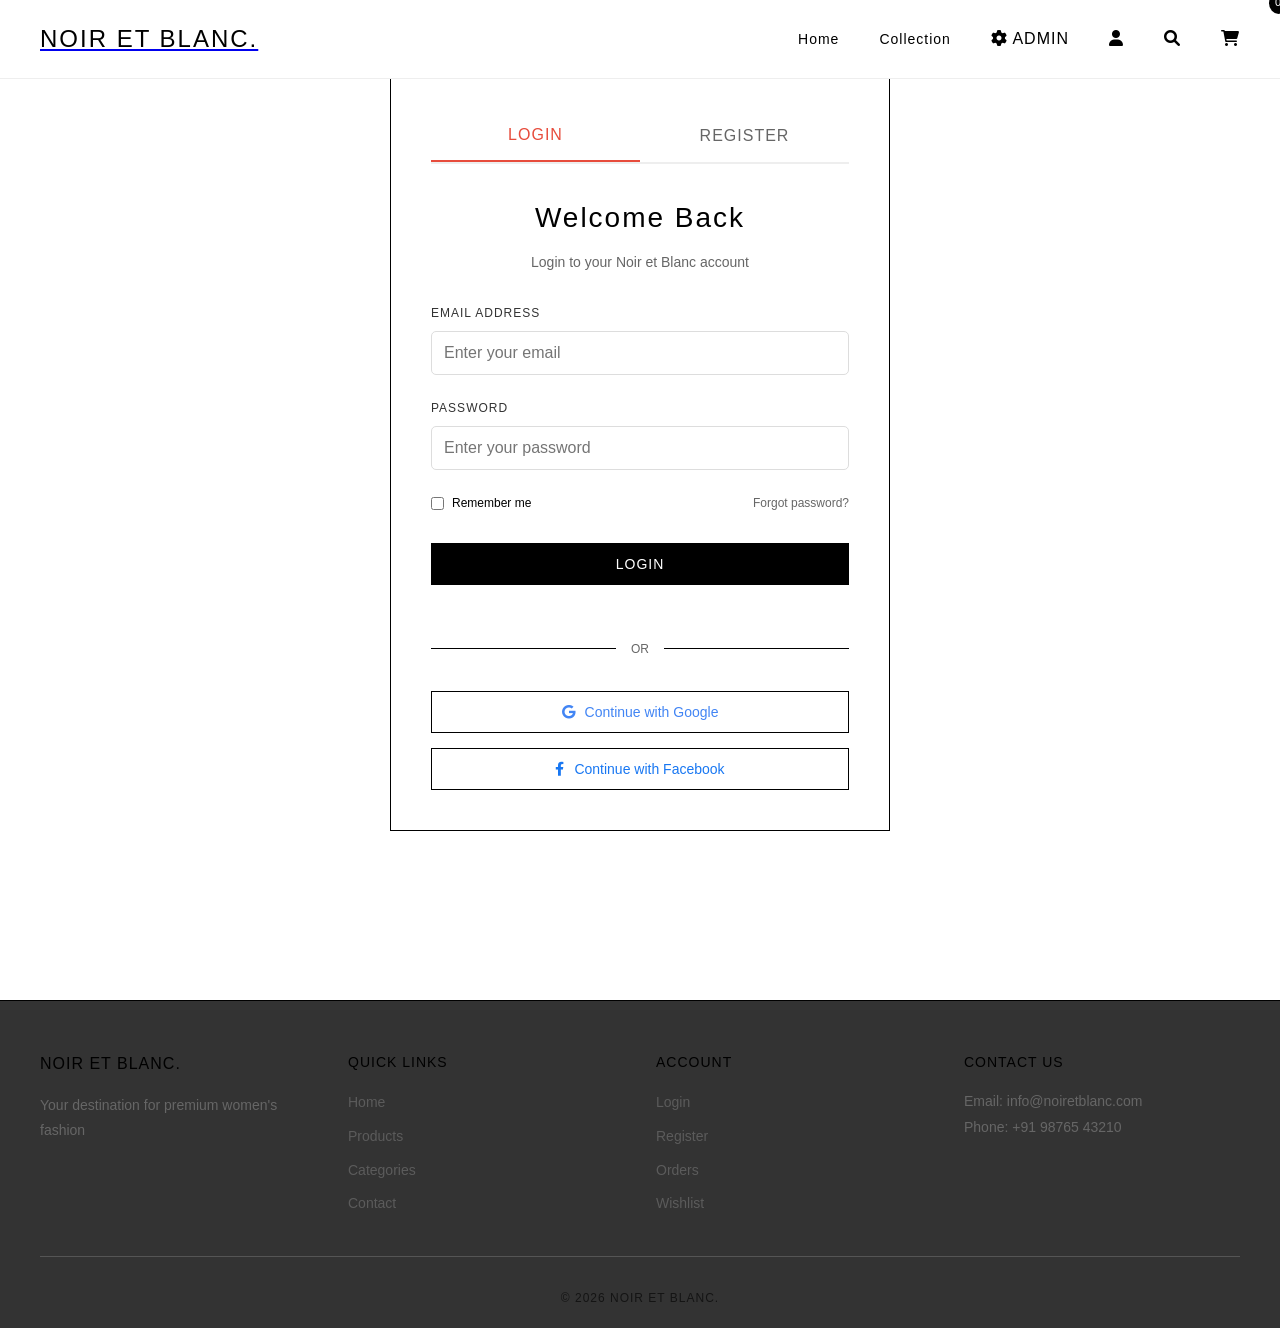
<file: login.html>
<!DOCTYPE html>
<html lang="en">
<head>
    <meta charset="UTF-8">
    <meta name="viewport" content="width=device-width, initial-scale=1.0">
    <title>Login - Noir et Blanc.</title>
    <link rel="stylesheet" href="styles.css">
    <link rel="stylesheet" href="https://cdnjs.cloudflare.com/ajax/libs/font-awesome/6.0.0/css/all.min.css">
</head>
<body>
    <!-- Navigation -->
    <nav class="navbar">
        <div class="nav-container">
            <div class="nav-logo">
                <a href="index.html" class="nav-logo">
                    <h2>Noir et Blanc.</h2>
                </a>
            </div>
            <ul class="nav-menu">
                <li class="nav-item">
                    <a href="index.html" class="nav-link">Home</a>
                </li>
                <li class="nav-item">
                    <a href="index.html#products" class="nav-link">Collection</a>
                </li>
                <li class="nav-item">
                    <a href="#admin" class="nav-link" onclick="goToAdmin()">
                        <i class="fas fa-cog"></i> Admin
                    </a>
                </li>
                <li class="nav-item">
                    <a href="login.html" class="nav-link">
                        <i class="fas fa-user"></i>
                    </a>
                </li>
                <li class="nav-item">
                    <a href="search.html" class="nav-link">
                        <i class="fas fa-search"></i>
                    </a>
                </li>
                <li class="nav-item">
                    <a href="#cart" class="nav-link cart-icon">
                        <i class="fas fa-shopping-cart"></i>
                        <span class="cart-count">0</span>
                    </a>
                </li>
            </ul>
            <div class="hamburger">
                <span class="bar"></span>
                <span class="bar"></span>
                <span class="bar"></span>
            </div>
        </div>
    </nav>

    <!-- Login Section -->
    <section class="login-section">
        <div class="login-container">
            <div class="login-card">
                <!-- Tab Navigation -->
                <div class="auth-tabs">
                    <button class="auth-tab active" onclick="switchTab('login')">Login</button>
                    <button class="auth-tab" onclick="switchTab('register')">Register</button>
                </div>
                
                <!-- Login Form -->
                <div id="loginForm" class="auth-form active">
                    <div class="login-header">
                        <h1>Welcome Back</h1>
                        <p>Login to your Noir et Blanc account</p>
                    </div>
                    
                    <form class="login-form" onsubmit="handleLogin(event)">
                        <div class="form-group">
                            <label for="email">Email Address</label>
                            <input type="email" id="email" placeholder="Enter your email" required>
                        </div>
                        
                        <div class="form-group">
                            <label for="password">Password</label>
                            <input type="password" id="password" placeholder="Enter your password" required>
                        </div>
                        
                        <div class="form-options">
                            <label class="remember-me">
                                <input type="checkbox" name="remember">
                                <span class="checkmark"></span>
                                Remember me
                            </label>
                            <a href="#" class="forgot-password">Forgot password?</a>
                        </div>
                        
                        <button type="submit" class="login-btn">Login</button>
                        
                        <div class="login-divider">
                            <span>OR</span>
                        </div>
                        
                        <div class="social-login">
                            <button type="button" class="social-btn google-btn">
                                <i class="fab fa-google"></i>
                                Continue with Google
                            </button>
                            <button type="button" class="social-btn facebook-btn">
                                <i class="fab fa-facebook-f"></i>
                                Continue with Facebook
                            </button>
                        </div>
                    </form>
                </div>
                
                <!-- Register Form -->
                <div id="registerForm" class="auth-form">
                    <div class="login-header">
                        <h1>Create Account</h1>
                        <p>Join Noir et Blanc today</p>
                    </div>
                    
                    <form class="register-form" onsubmit="handleRegister(event)">
                        <div class="form-group">
                            <label for="regName">Full Name</label>
                            <input type="text" id="regName" placeholder="Enter your full name" required>
                        </div>
                        
                        <div class="form-group">
                            <label for="regEmail">Email Address</label>
                            <input type="email" id="regEmail" placeholder="Enter your email" required>
                        </div>
                        
                        <div class="form-group">
                            <label for="regPhone">Phone Number</label>
                            <input type="tel" id="regPhone" placeholder="+91 98765 43210" required>
                        </div>
                        
                        <div class="form-group">
                            <label for="regPassword">Password</label>
                            <input type="password" id="regPassword" placeholder="Create a password" required>
                        </div>
                        
                        <div class="form-group">
                            <label for="regConfirmPassword">Confirm Password</label>
                            <input type="password" id="regConfirmPassword" placeholder="Confirm your password" required>
                        </div>
                        
                        <div class="form-options">
                            <label class="remember-me">
                                <input type="checkbox" name="terms" required>
                                <span class="checkmark"></span>
                                I agree to the Terms & Conditions
                            </label>
                        </div>
                        
                        <button type="submit" class="register-btn">Create Account</button>
                        
                        <div class="login-divider">
                            <span>OR</span>
                        </div>
                        
                        <div class="social-login">
                            <button type="button" class="social-btn google-btn">
                                <i class="fab fa-google"></i>
                                Continue with Google
                            </button>
                            <button type="button" class="social-btn facebook-btn">
                                <i class="fab fa-facebook-f"></i>
                                Continue with Facebook
                            </button>
                        </div>
                    </form>
                </div>
            </div>
        </div>
    </section>

    <!-- Footer -->
    <footer class="footer">
        <div class="container">
            <div class="footer-content">
                <div class="footer-section">
                    <h3>Noir et Blanc.</h3>
                    <p>Your destination for premium women's fashion</p>
                </div>
                <div class="footer-section">
                    <h4>Quick Links</h4>
                    <ul>
                        <li><a href="index.html">Home</a></li>
                        <li><a href="#products">Products</a></li>
                        <li><a href="#categories">Categories</a></li>
                        <li><a href="#contact">Contact</a></li>
                    </ul>
                </div>
                <div class="footer-section">
                    <h4>Account</h4>
                    <ul>
                        <li><a href="login.html">Login</a></li>
                        <li><a href="register.html">Register</a></li>
                        <li><a href="#orders">Orders</a></li>
                        <li><a href="#wishlist">Wishlist</a></li>
                    </ul>
                </div>
                <div class="footer-section" id="contact">
                    <h4>Contact Us</h4>
                    <p>Email: info@noiretblanc.com</p>
                    <p>Phone: +91 98765 43210</p>
                </div>
            </div>
            <div class="footer-bottom">
                <p>&copy; 2026 Noir et Blanc.</p>
            </div>
        </div>
    </footer>

    <script src="script.js"></script>
    <script src="auth.js"></script>
    
    <script>
        // Switch between Login and Register tabs
        function switchTab(tab) {
            // Remove active class from all tabs and forms
            document.querySelectorAll('.auth-tab').forEach(t => t.classList.remove('active'));
            document.querySelectorAll('.auth-form').forEach(f => f.classList.remove('active'));
            
            // Add active class to selected tab and form
            if (tab === 'login') {
                document.querySelector('.auth-tab:first-child').classList.add('active');
                document.getElementById('loginForm').classList.add('active');
            } else {
                document.querySelector('.auth-tab:last-child').classList.add('active');
                document.getElementById('registerForm').classList.add('active');
            }
        }
        
        // Handle login form submission
        function handleLogin(event) {
            event.preventDefault();
            
            const email = document.getElementById('email').value;
            const password = document.getElementById('password').value;
            
            // Simple validation (you can enhance this)
            if (email && password) {
                // Store login status
                localStorage.setItem('isLoggedIn', 'true');
                localStorage.setItem('userEmail', email);
                
                // Show success message
                showNotification('Login successful! Redirecting...');
                
                // Redirect to home page after 2 seconds
                setTimeout(() => {
                    window.location.href = 'index.html';
                }, 2000);
            }
        }
        
        // Handle register form submission
        function handleRegister(event) {
            event.preventDefault();
            
            const name = document.getElementById('regName').value;
            const email = document.getElementById('regEmail').value;
            const phone = document.getElementById('regPhone').value;
            const password = document.getElementById('regPassword').value;
            const confirmPassword = document.getElementById('regConfirmPassword').value;
            
            // Validate passwords match
            if (password !== confirmPassword) {
                showNotification('Passwords do not match!');
                return;
            }
            
            // Store user data (you can enhance this)
            const userData = {
                name: name,
                email: email,
                phone: phone,
                password: password,
                registeredAt: new Date().toISOString()
            };
            
            localStorage.setItem('userData', JSON.stringify(userData));
            localStorage.setItem('isLoggedIn', 'true');
            
            // Show success message
            showNotification('Registration successful! Redirecting...');
            
            // Redirect to home page after 2 seconds
            setTimeout(() => {
                window.location.href = 'index.html';
            }, 2000);
        }
        
        // Check if user is already logged in
        window.addEventListener('load', () => {
            if (localStorage.getItem('isLoggedIn') === 'true') {
                showNotification('You are already logged in!');
                setTimeout(() => {
                    window.location.href = 'index.html';
                }, 1500);
            }
        });
    </script>
</body>
</html>
</file>
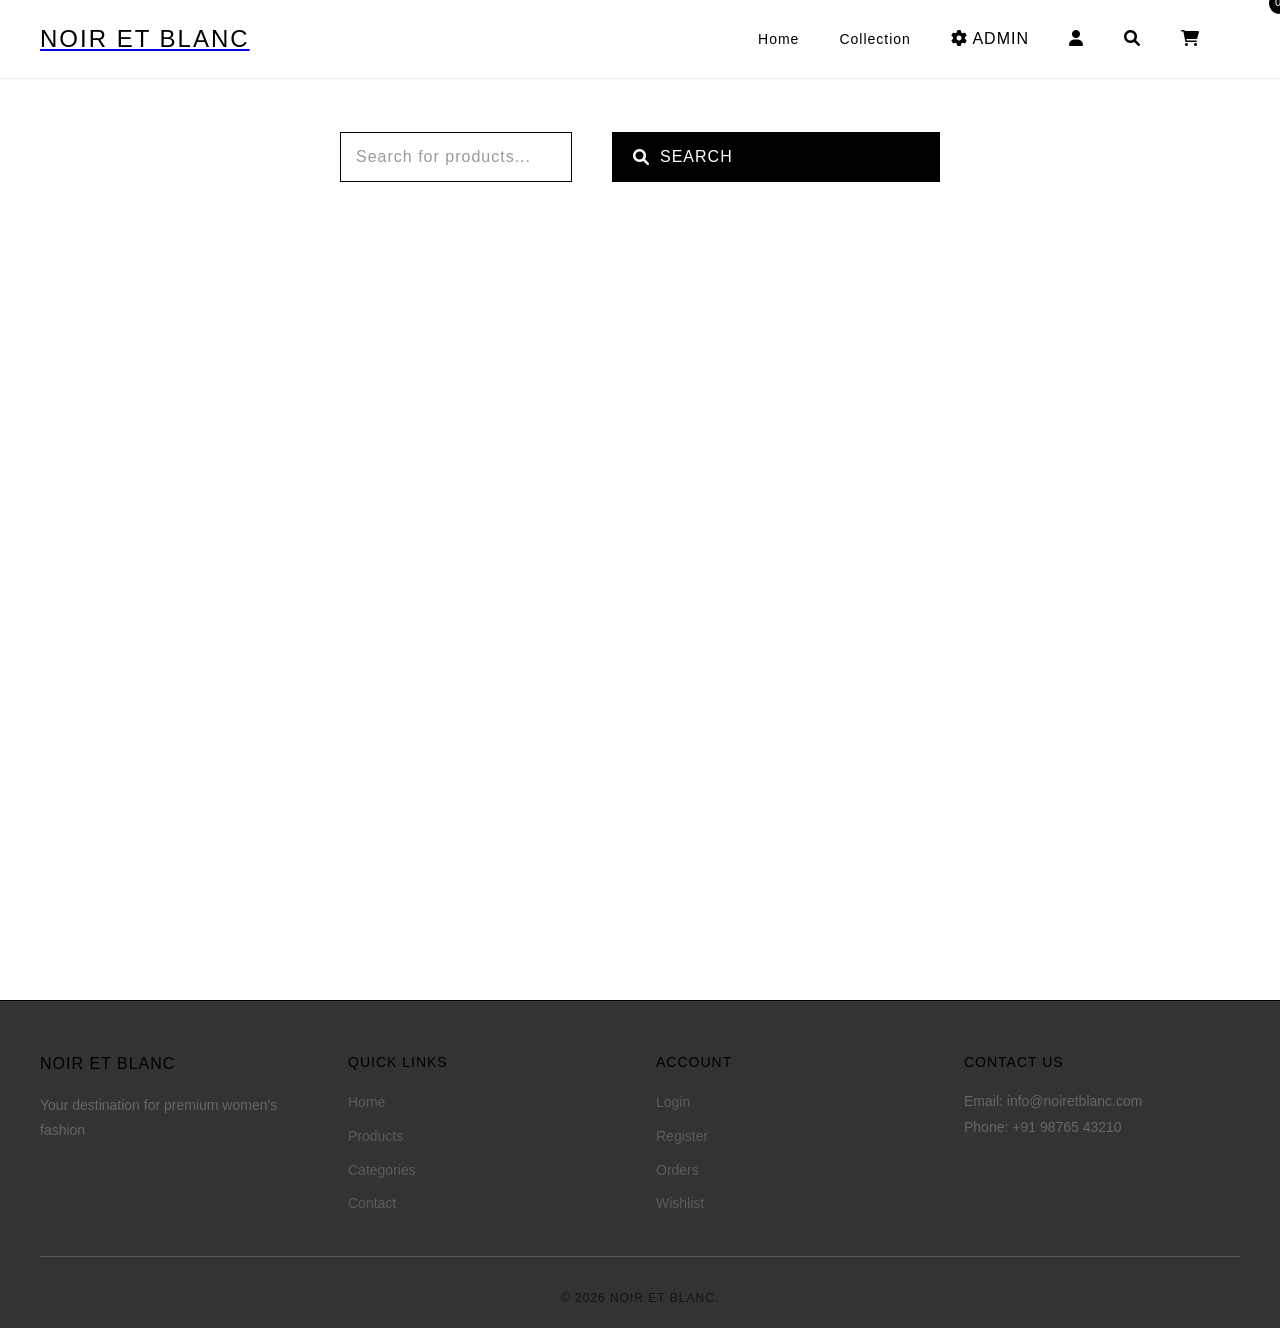
<file: search.html>
<!DOCTYPE html>
<html lang="en">
<style>
        /* Force clean search layout */
        .search-filters {
            display: none !important;
        }
        
        .search-header h1,
        .search-header p {
            display: none !important;
        }
        
        .no-results {
            display: none !important;
        }
        
        .search-results h2 {
            display: none !important;
        }
    </style>
    <meta charset="UTF-8">
    <meta name="viewport" content="width=device-width, initial-scale=1.0">
    <title>Search - Noir et Blanc</title>
    <link rel="stylesheet" href="styles.css">
    <link rel="stylesheet" href="https://cdnjs.cloudflare.com/ajax/libs/font-awesome/6.0.0/css/all.min.css">
</head>
<body>
    <!-- Navigation -->
    <nav class="navbar">
        <div class="nav-container">
            <div class="nav-logo">
                <a href="index.html" class="nav-logo">
                    <h2>Noir et Blanc</h2>
                </a>
            </div>
            <ul class="nav-menu">
                <li class="nav-item">
                    <a href="index.html" class="nav-link">Home</a>
                </li>
                <li class="nav-item">
                    <a href="index.html#products" class="nav-link">Collection</a>
                </li>
                <li class="nav-item">
                    <a href="#admin" class="nav-link" onclick="goToAdmin()">
                        <i class="fas fa-cog"></i> Admin
                    </a>
                </li>
                <li class="nav-item">
                    <a href="login.html" class="nav-link">
                        <i class="fas fa-user"></i>
                    </a>
                </li>
                <li class="nav-item">
                    <a href="search.html" class="nav-link">
                        <i class="fas fa-search"></i>
                    </a>
                </li>
                <li class="nav-item">
                    <a href="#cart" class="nav-link cart-icon">
                        <i class="fas fa-shopping-cart"></i>
                        <span class="cart-count">0</span>
                    </a>
                </li>
                <li class="nav-item">
                    <div class="hamburger" onclick="toggleMobileMenu()">
                        <span class="bar"></span>
                        <span class="bar"></span>
                        <span class="bar"></span>
                        <div class="hamburger-menu">
                            <a href="index.html" class="nav-link">Home</a>
                            <a href="index.html#products" class="nav-link">Collection</a>
                            <a href="#admin" class="nav-link" onclick="goToAdmin()">
                                <i class="fas fa-cog"></i> Admin
                            </a>
                        </div>
                    </div>
                </li>
            </ul>
        </div>
    </nav>

    <!-- Search Section -->
    <section class="search-section">
        <div class="search-container">
            <div class="search-form">
                <div class="search-input-group">
                    <input type="text" id="searchInput" placeholder="Search for products..." class="search-input-large">
                </div>
                <button type="button" class="search-btn-large" onclick="performSearch()">
                    <i class="fas fa-search"></i>
                    Search
                </button>
            </div>
        </div>    
            <div class="search-results">
                <div class="product-grid" id="searchResults">
                    <!-- Search results will be displayed here -->
                </div>
            </div>
        </div>
    </section>

    <!-- Footer -->
    <footer class="footer">
        <div class="container">
            <div class="footer-content">
                <div class="footer-section">
                    <h3>Noir et Blanc</h3>
                    <p>Your destination for premium women's fashion</p>
                </div>
                <div class="footer-section">
                    <h4>Quick Links</h4>
                    <ul>
                        <li><a href="index.html">Home</a></li>
                        <li><a href="#products">Products</a></li>
                        <li><a href="#categories">Categories</a></li>
                        <li><a href="#contact">Contact</a></li>
                    </ul>
                </div>
                <div class="footer-section">
                    <h4>Account</h4>
                    <ul>
                        <li><a href="login.html">Login</a></li>
                        <li><a href="register.html">Register</a></li>
                        <li><a href="#orders">Orders</a></li>
                        <li><a href="#wishlist">Wishlist</a></li>
                    </ul>
                </div>
                <div class="footer-section" id="contact">
                    <h4>Contact Us</h4>
                    <p>Email: info@noiretblanc.com</p>
                    <p>Phone: +91 98765 43210</p>
                </div>
            </div>
            <div class="footer-bottom">
                <p>&copy; 2026 Noir et Blanc.</p>
            </div>
        </div>
    </footer>

    <script src="script.js"></script>
    
    <script>
        // Load products from script.js
        let products = [];
        let filteredProducts = [];
        
        window.addEventListener('load', () => {
            // Wait for script.js to load completely
            setTimeout(() => {
                // Load products from main script
                products = window.products || [];
                filteredProducts = [...products];
                
                // Debug: Check if products loaded
                console.log('Products loaded:', products.length);
                console.log('Products:', products);
                
                displaySearchResults();
            }, 500); // Increased delay
        });
        
        // Enhanced search function with product check
        function performSearch() {
            // Ensure products are loaded
            if (products.length === 0) {
                products = window.products || [];
                if (products.length === 0) {
                    console.error('No products loaded!');
                    return;
                }
            }
            
            const searchTerm = document.getElementById('searchInput').value.toLowerCase();
            const categoryFilter = document.getElementById('categoryFilter').value;
            const priceFilter = document.getElementById('priceFilter').value;
            const sortBy = document.getElementById('sortBy').value;
            
            console.log('Searching for:', searchTerm);
            console.log('Available products:', products);
            console.log('Products count:', products.length);
            
            // If search term is empty, show all products
            if (searchTerm === '') {
                filteredProducts = [...products];
            } else {
                // Filter products by name
                filteredProducts = products.filter(product => {
                    const matchesSearch = product.name.toLowerCase().includes(searchTerm);
                    const matchesCategory = categoryFilter === 'all' || product.category === categoryFilter;
                    const matchesPrice = filterByPrice(product.price, priceFilter);
                    
                    console.log(`Product: ${product.name}, Matches: ${matchesSearch}`);
                    
                    return matchesSearch && matchesCategory && matchesPrice;
                });
            }
            
            console.log('Filtered results:', filteredProducts);
            console.log('Results count:', filteredProducts.length);
            
            // Sort products
            sortProducts(filteredProducts, sortBy);
            
            // Display results
            displaySearchResults();
        }
        
        // Search button click handler
        function searchProducts() {
            performSearch();
        }
        
        // Filter by price
        function filterByPrice(price, filter) {
            if (filter === 'all') return true;
            if (filter === '0-2000') return price <= 2000;
            if (filter === '2000-5000') return price >= 2000 && price <= 5000;
            if (filter === '5000+') return price > 5000;
            return true;
        }
        
        // Sort products
        function sortProducts(productsToSort, sortBy) {
            switch(sortBy) {
                case 'price-low':
                    return productsToSort.sort((a, b) => a.price - b.price);
                case 'price-high':
                    return productsToSort.sort((a, b) => b.price - a.price);
                case 'name':
                    return productsToSort.sort((a, b) => a.name.localeCompare(b.name));
                default:
                    return productsToSort;
            }
        }
        
        // Display search results
        function displaySearchResults() {
            const resultsContainer = document.getElementById('searchResults');
            
            if (filteredProducts.length === 0) {
                resultsContainer.innerHTML = `
                    <div class="no-results">
                        <p>No products found matching your criteria.</p>
                    </div>
                `;
            } else {
                resultsContainer.innerHTML = filteredProducts.map(product => `
                    <div class="product-card" onclick="viewProduct(${product.id})">
                        <img src="${product.image}" alt="${product.name}">
                        <div class="product-info">
                            <h3>${product.name}</h3>
                            <p>₹${product.price.toLocaleString('en-IN')}</p>
                        </div>
                    </div>
                `).join('');
            }
        }
        
        // View product details
        function viewProduct(productId) {
            window.location.href = `product.html?id=${productId}`;
        }
        
        // Handle search input changes
        document.getElementById('searchInput').addEventListener('input', performSearch);
        document.getElementById('categoryFilter').addEventListener('change', performSearch);
        document.getElementById('priceFilter').addEventListener('change', performSearch);
        document.getElementById('sortBy').addEventListener('change', performSearch);
        
        // Cart functionality
        let cart = JSON.parse(localStorage.getItem('cart')) || [];
        
        function updateCartCount() {
            const cartCount = document.querySelector('.cart-count');
            if (cartCount) {
                const totalItems = cart.reduce((sum, item) => sum + item.quantity, 0);
                cartCount.textContent = totalItems;
            }
        }
        
        // Cart modal
        const cartIcon = document.querySelector('.cart-icon');
        const cartModal = document.querySelector('.cart-modal');
        const closeBtn = document.querySelector('.close');
        
        if (cartIcon) {
            cartIcon.addEventListener('click', (e) => {
                e.preventDefault();
                if (cartModal) {
                    cartModal.style.display = 'block';
                    displayCartItems();
                }
            });
        }
        
        if (closeBtn) {
            closeBtn.addEventListener('click', () => {
                if (cartModal) {
                    cartModal.style.display = 'none';
                }
            });
        }
        
        function displayCartItems() {
            const cartItemsContainer = document.querySelector('.cart-items');
            if (!cartItemsContainer) return;
            
            if (cart.length === 0) {
                cartItemsContainer.innerHTML = '<p>Your cart is empty</p>';
            } else {
                cartItemsContainer.innerHTML = cart.map(item => `
                    <div class="cart-item">
                        <img src="${item.image}" alt="${item.name}">
                        <div class="cart-item-details">
                            <h3>${item.name}</h3>
                            <p>₹${item.price.toLocaleString('en-IN')}</p>
                            <p>Size: ${item.selectedSize || 'M'}</p>
                            <div class="quantity-controls">
                                <button onclick="updateQuantity(${item.id}, -1)">-</button>
                                <span>${item.quantity}</span>
                                <button onclick="updateQuantity(${item.id}, 1)">+</button>
                            </div>
                        </div>
                        <button onclick="removeFromCart(${item.id})" class="remove-btn">Remove</button>
                    </div>
                `).join('');
            }
            
            updateCartTotal();
        }
        
        function updateCartTotal() {
            const totalElement = document.querySelector('.cart-total h3');
            if (totalElement) {
                const total = cart.reduce((sum, item) => sum + (item.price * item.quantity), 0);
                totalElement.textContent = `Total: ₹${total.toLocaleString('en-IN')}`;
            }
        }
        
        function updateQuantity(productId, change) {
            const item = cart.find(item => item.id === productId);
            if (item) {
                item.quantity += change;
                if (item.quantity <= 0) {
                    removeFromCart(productId);
                } else {
                    localStorage.setItem('cart', JSON.stringify(cart));
                    displayCartItems();
                    updateCartCount();
                }
            }
        }
        
        function removeFromCart(productId) {
            cart = cart.filter(item => item.id !== productId);
            localStorage.setItem('cart', JSON.stringify(cart));
            displayCartItems();
            updateCartCount();
        }
        
        // Initialize cart on page load
        updateCartCount();
        
        // Real-time search - trigger search on input
        document.addEventListener('DOMContentLoaded', function() {
            const searchInput = document.getElementById('searchInput');
            if (searchInput) {
                searchInput.addEventListener('input', function() {
                    performSearch();
                });
            }
        });
        
        // Mobile menu toggle
        function toggleMobileMenu() {
            const hamburger = document.querySelector('.hamburger');
            const hamburgerMenu = document.querySelector('.hamburger-menu');
            
            if (hamburgerMenu.style.display === 'flex') {
                hamburgerMenu.style.display = 'none';
                hamburger.classList.remove('active');
            } else {
                hamburgerMenu.style.display = 'flex';
                hamburger.classList.add('active');
            }
        }
        
        // Admin function
        function goToAdmin() {
            window.location.href = 'admin.html';
        }
    </script>
</body>
</html>
</file>
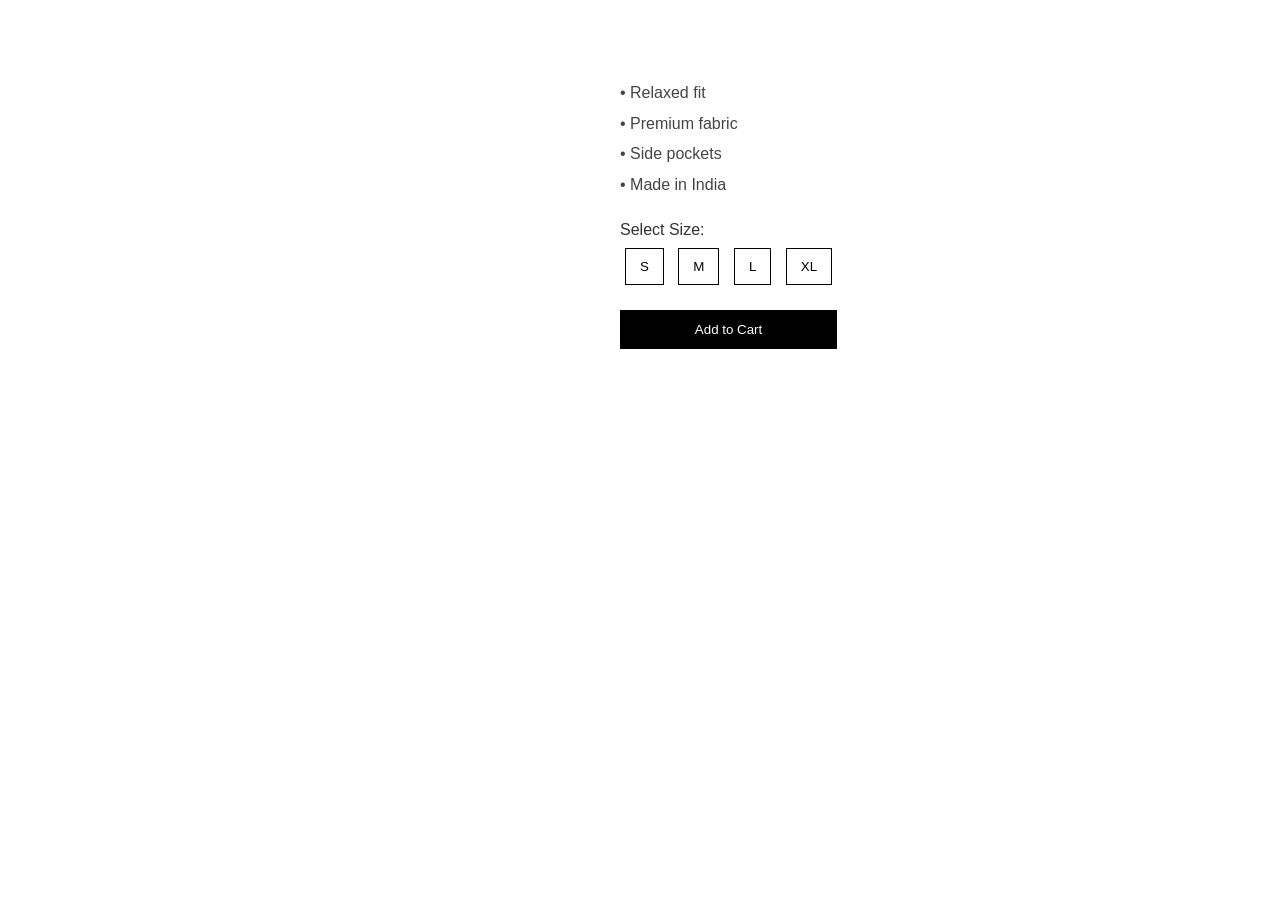
<file: Noir-et-Blanc/product.html>
<!DOCTYPE html>
<html lang="en">
<head>
  <meta charset="UTF-8">
  <title>Product Details</title>
  <link rel="stylesheet" href="styles.css">
</head>
<body>

<div class="product-page">

  <!-- LEFT SIDE -->
  <div class="product-left">
    <img id="productImage" class="product-img"/>
  </div>

  <!-- RIGHT SIDE -->
  <div class="product-right">
    <h1 id="productName"></h1>
    <h2 id="productPrice"></h2>

    <p id="productDescription" class="product-desc"></p>

    <div class="product-details">
      <p>• Relaxed fit</p>
      <p>• Premium fabric</p>
      <p>• Side pockets</p>
      <p>• Made in India</p>
    </div>

    <div class="sizes">
      <p>Select Size:</p>
      <button>S</button>
      <button>M</button>
      <button>L</button>
      <button>XL</button>
    </div>

    <button class="add-btn" onclick="addToCart()">Add to Cart</button>
  </div>

</div>

<script src="script.js"></script>

<script>
  const product = JSON.parse(localStorage.getItem("selectedProduct"));

  document.getElementById("productImage").src = product.image;
  document.getElementById("productName").innerText = product.name;
  document.getElementById("productPrice").innerText = "₹" + product.price;
  
  // ✅ ADD THIS LINE HERE
  document.getElementById("productDescription").innerText = product.description || "";

  function addToCart() {
    let cart = JSON.parse(localStorage.getItem("cart")) || [];
    cart.push(product);
    localStorage.setItem("cart", JSON.stringify(cart));
    alert("Added to cart!");
  }
</script>

</body>
</html>
</file>
<file: styles.css>
* {
    margin: 0;
    padding: 0;
    box-sizing: border-box;
}

body {
    font-family: 'Helvetica Neue', Arial, sans-serif;
    line-height: 1.6;
    color: #000;
    background: #fff;
}

.container {
    max-width: 1400px;
    margin: 0 auto;
    padding: 0 40px;
}

/* Navigation - TurnBlack Style */
.navbar {
    background: #fff;
    border-bottom: 1px solid #000;
    position: fixed;
    width: 100%;
    top: 0;
    z-index: 1000;
}

.nav-container {
    max-width: 1400px;
    margin: 0 auto;
    padding: 20px 40px;
    display: flex;
    justify-content: space-between;
    align-items: center;
}

.nav-logo h2 {
    color: #000;
    font-weight: 300;
    font-size: 24px;
    letter-spacing: 2px;
    text-transform: uppercase;
}

.nav-menu {
    display: flex;
    list-style: none;
    gap: 40px;
}

.nav-link {
    text-decoration: none;
    color: #000;
    font-family: 'Helvetica Neue', Arial, sans-serif;
    font-weight: 200;
    font-size: 16px;
    letter-spacing: 2px;
    text-transform: uppercase;
    transition: opacity 0.3s ease;
    padding: 8px 12px;
    cursor: pointer;
}

.nav-link:hover {
    opacity: 0.6;
}

/* Cart Icon */
.cart-icon {
    text-decoration: none;
    color: #000;
    font-weight: 300;
    font-size: 14px;
    letter-spacing: 1px;
    text-transform: uppercase;
    transition: opacity 0.3s ease;
}

.cart-icon:hover {
    opacity: 0.6;
}

.cart-count {
    background: #000;
    color: #fff;
    border-radius: 50%;
    padding: 2px 6px;
    font-size: 11px;
    margin-left: 5px;
    position: absolute;
    top: -8px;
    right: -8px;
}

/* Hero Section - TurnBlack Style */
.hero {
    height: 100vh;
    display: flex;
    align-items: center;
    justify-content: center;
    background: #fff;
    position: relative;
    overflow: hidden;
}

.hero-img {
    position: absolute;
    top: 0;
    left: 0;
    width: 100%;
    height: 100%;
    object-fit: cover;
    opacity: 0.9;
}

.hero-text {
    position: relative;
    text-align: center;
    z-index: 2;
    padding: 40px;
}

.hero-text h1 {
    font-size: 48px;
    font-weight: 300;
    letter-spacing: 4px;
    text-transform: uppercase;
    margin-bottom: 20px;
    color: #000;
}

.hero-text p {
    font-size: 18px;
    font-weight: 300;
    letter-spacing: 2px;
    color: #000;
    opacity: 0.8;
}

/* Hamburger menu items */
.hamburger-menu {
    display: none;
    position: absolute;
    top: 100%;
    left: 0;
    background: #fff;
    min-width: 200px;
    box-shadow: 0 10px 27px rgba(0,0,0,0.1);
    z-index: 1000;
    flex-direction: column;
    padding: 10px 0;
}

.hamburger-menu .nav-link {
    display: block;
    padding: 10px 20px;
    text-decoration: none;
    color: #000;
    font-family: 'Helvetica Neue', Arial, sans-serif;
    font-weight: 200;
    font-size: 14px;
    letter-spacing: 1px;
    transition: opacity 0.3s ease;
}

.hamburger-menu .nav-link:hover {
    opacity: 0.6;
}

/* Show hamburger menu on mobile */
@media (max-width: 768px) {
    .hamburger.active .hamburger-menu {
        display: flex;
    }
}

/* Make Home font exactly like Collection font */
.nav-item:nth-child(1) .nav-link {
    font-size: 14px !important;
    font-weight: 200 !important;
    letter-spacing: 1px !important;
    font-family: 'Helvetica Neue', Arial, sans-serif !important;
    text-transform: none !important;
    color: #000 !important;
}

.nav-item:nth-child(2) .nav-link {
    font-size: 14px !important;
    font-weight: 200 !important;
    letter-spacing: 1px !important;
    font-family: 'Helvetica Neue', Arial, sans-serif !important;
    text-transform: none !important;
    color: #000 !important;
}
/* Hamburger Menu - Show on small screens */
.hamburger {
    display: none;
    flex-direction: column;
    cursor: pointer;
    position: relative;
    z-index: 1001;
}

.hamburger .bar {
    width: 25px;
    height: 3px;
    background: #000;
    margin: 3px 0;
    transition: 0.3s;
}

/* Show hamburger on mobile and tablet */
@media (max-width: 768px) {
    .hamburger {
        display: flex !important;
    }
    
    .nav-menu {
        display: none;
        position: fixed;
        left: -100%;
        top: 70px;
        flex-direction: column;
        background: #fff;
        width: 100%;
        text-align: center;
        transition: 0.3s;
        box-shadow: 0 10px 27px rgba(0,0,0,0.05);
        padding: 20px 0;
        z-index: 999;
        border-top: 1px solid #000;
    }
    
    .nav-menu.active {
        left: 0;
        display: flex !important;
    }
    
    .hamburger.active .bar:nth-child(2) {
        opacity: 0;
    }

    .hamburger.active .bar:nth-child(1) {
        transform: translateY(8px) rotate(45deg);
    }

    .hamburger.active .bar:nth-child(3) {
        transform: translateY(-8px) rotate(-45deg);
    }
    
    /* Hide navigation items by default on mobile */
    .nav-menu .nav-item {
        display: none;
    }
    
    /* Show all navigation items when menu is active */
    .nav-menu.active .nav-item {
        display: block !important;
        margin: 10px 0;
    }
    
    /* Keep hamburger always visible */
    .nav-menu .nav-item:last-child {
        display: flex !important;
        position: fixed;
        top: 20px;
        right: 20px;
        z-index: 1000;
    }
}

/* Force hamburger visible on mobile screens */
@media (max-width: 768px) {
    .hamburger {
        display: flex !important;
        cursor: pointer !important;
        z-index: 9999 !important;
        position: relative !important;
        flex-direction: column !important;
        justify-content: center !important;
        align-items: center !important;
        width: 30px !important;
        height: 25px !important;
        background: transparent !important;
        border: none !important;
        padding: 5px !important;
    }
}

.hamburger .bar {
    width: 25px;
    height: 2px;
    background: #000;
    margin: 3px 0;
    transition: 0.3s;
}

/* Show hamburger on mobile */
@media (max-width: 768px) {
    .hamburger {
        display: flex !important;
        cursor: pointer !important;
        z-index: 9999 !important;
        position: relative !important;
        flex-direction: column !important;
        justify-content: center !important;
        align-items: center !important;
        width: 30px !important;
        height: 25px !important;
        background: transparent !important;
        border: none !important;
        padding: 5px !important;
    }
}

/* Show hamburger on mobile */
@media (max-width: 768px) {
    .hamburger {
        display: flex !important;
        cursor: pointer !important;
        z-index: 9999 !important;
        position: relative !important;
        flex-direction: column !important;
        justify-content: center !important;
        align-items: center !important;
        width: 30px !important;
        height: 25px !important;
        background: transparent !important;
        border: none !important;
        padding: 5px !important;
    }
}

.bar {
    width: 25px;
    height: 2px;
    background: #000;
    margin: 3px 0;
    transition: 0.3s;
}

/* Products Section - TurnBlack Style */
.products {
    padding: 100px 0;
    background: #fff;
}

.products h2 {
    text-align: center;
    font-size: 32px;
    font-weight: 300;
    letter-spacing: 3px;
    text-transform: uppercase;
    margin-bottom: 60px;
    color: #000;
}

.product-grid {
    display: grid;
    grid-template-columns: repeat(auto-fit, minmax(250px, 1fr));
    gap: 40px;
    padding: 0 20px;
}

.product-card {
    background: white;
    overflow: hidden;
    transition: transform 0.3s ease;
    cursor: pointer;
}

.product-card:hover {
    transform: translateY(-5px);
    box-shadow: 0 10px 30px rgba(0,0,0,0.1);
}

.product-card img {
    width: 100%;
    height: 400px;
    object-fit: cover;
    transition: opacity 0.3s ease;
}

.product-card:hover img {
    opacity: 0.9;
}

.product-info {
    padding: 30px;
    text-align: center;
}

.product-info h3 {
    font-size: 16px;
    font-weight: 400;
    letter-spacing: 1px;
    text-transform: uppercase;
    margin-bottom: 10px;
    color: #000;
}

.product-info p {
    font-size: 18px;
    font-weight: 300;
    color: #000;
    margin-bottom: 20px;
}

.add-to-cart {
    background: #000;
    color: #fff;
    border: none;
    padding: 12px 30px;
    font-size: 12px;
    font-weight: 300;
    letter-spacing: 1px;
    text-transform: uppercase;
    cursor: pointer;
    transition: all 0.3s ease;
    width: 100%;
}

.add-to-cart:hover {
    background: #333;
    opacity: 0.8;
}

/* Notifications - TurnBlack Style */
.notification {
    position: fixed;
    top: 20px;
    right: 20px;
    background: #000;
    color: #fff;
    padding: 15px 25px;
    border-radius: 0;
    font-size: 12px;
    font-weight: 300;
    letter-spacing: 1px;
    text-transform: uppercase;
    z-index: 10000;
    opacity: 0;
    transition: opacity 0.3s ease;
}

/* Login Section - TurnBlack Style */
.login-section {
    min-height: 100vh;
    display: flex;
    align-items: center;
    justify-content: center;
    background: #fff;
    padding: 40px 20px;
}

.login-container {
    width: 100%;
    max-width: 500px;
    margin: 0 auto;
}

.login-card {
    background: white;
    border: 1px solid #000;
    padding: 40px;
    text-align: center;
}

.auth-tabs {
    display: flex;
    margin-bottom: 30px;
    border-bottom: 1px solid #000;
}

.auth-tab {
    flex: 1;
    padding: 15px;
    background: none;
    border: none;
    font-family: 'Helvetica Neue', Arial, sans-serif;
    font-weight: 300;
    font-size: 16px;
    letter-spacing: 1px;
    text-transform: uppercase;
    cursor: pointer;
    transition: all 0.3s ease;
    color: #666;
}

.auth-tab.active {
    color: #000;
    border-bottom: 2px solid #000;
}

.auth-form {
    display: none;
}

.auth-form.active {
    display: block;
}

.login-header h1 {
    font-size: 28px;
    font-weight: 200;
    letter-spacing: 2px;
    margin-bottom: 10px;
    color: #000;
}

.login-header p {
    font-size: 14px;
    color: #666;
    margin-bottom: 30px;
}

.form-group {
    margin-bottom: 20px;
    text-align: left;
}

.form-group label {
    display: block;
    font-size: 12px;
    font-weight: 300;
    letter-spacing: 1px;
    text-transform: uppercase;
    color: #000;
    margin-bottom: 8px;
}

.form-group input {
    width: 100%;
    padding: 12px;
    border: 1px solid #000;
    background: white;
    font-family: 'Helvetica Neue', Arial, sans-serif;
    font-size: 14px;
    transition: border-color 0.3s ease;
}

.form-group input:focus {
    outline: none;
    border-color: #000;
}

.form-options {
    display: flex;
    justify-content: space-between;
    align-items: center;
    margin-bottom: 30px;
    font-size: 12px;
}

.remember-me {
    display: flex;
    align-items: center;
    cursor: pointer;
}

.remember-me input {
    margin-right: 8px;
}

.forgot-password {
    color: #666;
    text-decoration: none;
    font-size: 12px;
}

.forgot-password:hover {
    color: #000;
}

.login-btn, .register-btn {
    width: 100%;
    padding: 15px;
    background: #000;
    color: white;
    border: none;
    font-family: 'Helvetica Neue', Arial, sans-serif;
    font-weight: 300;
    font-size: 14px;
    letter-spacing: 1px;
    text-transform: uppercase;
    cursor: pointer;
    transition: opacity 0.3s ease;
    margin-bottom: 20px;
}

.login-btn:hover, .register-btn:hover {
    opacity: 0.8;
}

.login-divider {
    position: relative;
    text-align: center;
    margin: 30px 0;
}

.login-divider::before {
    content: '';
    position: absolute;
    top: 50%;
    left: 0;
    right: 0;
    height: 1px;
    background: #000;
}

.login-divider span {
    background: white;
    padding: 0 15px;
    font-size: 12px;
    color: #666;
    position: relative;
}

.social-login {
    display: flex;
    flex-direction: column;
    gap: 15px;
}

.social-btn {
    display: flex;
    align-items: center;
    justify-content: center;
    gap: 10px;
    padding: 12px;
    border: 1px solid #000;
    background: white;
    font-family: 'Helvetica Neue', Arial, sans-serif;
    font-size: 14px;
    cursor: pointer;
    transition: all 0.3s ease;
}

.social-btn:hover {
    background: #f8f8f8;
}

.google-btn {
    color: #4285f4;
}

.facebook-btn {
    color: #1877f2;
}

/* Search Section - TurnBlack Style */
.search-section {
    min-height: 100vh;
    padding: 100px 20px;
    background: #fff;
}

.search-container {
    max-width: 1200px;
    margin: 0 auto;
}

.search-header {
    text-align: center;
    margin-bottom: 50px;
}

.search-header h1 {
    font-size: 36px;
    font-weight: 200;
    letter-spacing: 3px;
    color: #000;
    margin-bottom: 10px;
}

.search-header p {
    font-size: 16px;
    color: #666;
    margin-bottom: 30px;
}

.search-form {
    display: grid;
    grid-template-columns: 1fr 2fr;
    gap: 40px;
    margin-bottom: 50px;
}

.search-input-group {
    display: flex;
    gap: 15px;
}

.search-input-large {
    flex: 1;
    padding: 15px;
    border: 1px solid #000;
    background: white;
    font-family: 'Helvetica Neue', Arial, sans-serif;
    font-size: 16px;
    transition: border-color 0.3s ease;
}

.search-input-large:focus {
    outline: none;
    border-color: #000;
}

.search-btn-large {
    display: flex;
    align-items: center;
    gap: 10px;
    padding: 15px 25px;
    background: #000;
    color: white;
    border: none;
    font-family: 'Helvetica Neue', Arial, sans-serif;
    font-weight: 300;
    font-size: 16px;
    letter-spacing: 1px;
    text-transform: uppercase;
    cursor: pointer;
    transition: opacity 0.3s ease;
}

.search-btn-large:hover {
    opacity: 0.8;
}

.search-filters {
    background: #f8f8f8;
    padding: 30px;
    border-radius: 0;
}

.search-filters h3 {
    font-size: 18px;
    font-weight: 300;
    letter-spacing: 1px;
    color: #000;
    margin-bottom: 20px;
}

.filter-group {
    margin-bottom: 20px;
}

.filter-group label {
    display: block;
    font-size: 14px;
    font-weight: 300;
    letter-spacing: 1px;
    text-transform: uppercase;
    color: #000;
    margin-bottom: 8px;
}

.filter-select-large {
    width: 100%;
    padding: 12px;
    border: 1px solid #000;
    background: white;
    font-family: 'Helvetica Neue', Arial, sans-serif;
    font-size: 14px;
    transition: border-color 0.3s ease;
}

.filter-select-large:focus {
    outline: none;
    border-color: #000;
}

.search-results {
    margin-top: 50px;
}

.search-results h2 {
    font-size: 24px;
    font-weight: 300;
    letter-spacing: 2px;
    color: #000;
    margin-bottom: 30px;
    text-align: center;
}

.no-results {
    text-align: center;
    padding: 60px 20px;
}

.no-results p {
    font-size: 18px;
    color: #666;
}
.footer {
    background: #fff;
    border-top: 1px solid #000;
    padding: 60px 0 30px;
    margin-top: 100px;
}

.footer-content {
    display: grid;
    grid-template-columns: repeat(auto-fit, minmax(250px, 1fr));
    gap: 40px;
    margin-bottom: 40px;
}

.footer-section h3 {
    font-size: 16px;
    font-weight: 400;
    letter-spacing: 2px;
    text-transform: uppercase;
    margin-bottom: 20px;
    color: #000;
}

.footer-section h4 {
    font-size: 14px;
    font-weight: 400;
    letter-spacing: 1px;
    text-transform: uppercase;
    margin-bottom: 15px;
    color: #000;
}

.footer-section p {
    font-size: 14px;
    font-weight: 300;
    color: #666;
    line-height: 1.8;
}

.footer-section ul {
    list-style: none;
}

.footer-section ul li {
    margin-bottom: 10px;
}

.footer-section ul li a {
    color: #666;
    text-decoration: none;
    font-size: 14px;
    font-weight: 300;
    opacity: 0.8;
    transition: opacity 0.3s ease;
}

.footer-section ul li a:hover {
    opacity: 1;
}

.footer-bottom {
    text-align: center;
    padding-top: 30px;
    border-top: 1px solid #000;
}

.footer-bottom p {
    font-size: 12px;
    font-weight: 300;
    letter-spacing: 1px;
    text-transform: uppercase;
    color: #000;
    opacity: 0.6;
}

/* Product Page - TurnBlack Style */
.product-page {
    display: grid;
    grid-template-columns: 1fr 1fr;
    gap: 80px;
    padding: 120px 40px 60px;
    max-width: 1400px;
    margin: 0 auto;
    align-items: center;
}

.product-left {
    position: relative;
}

.product-img {
    width: 100%;
    height: 600px;
    object-fit: cover;
    border: 1px solid #000;
}

.product-right {
    padding: 40px;
}

.product-right h1 {
    font-size: 36px;
    font-weight: 300;
    letter-spacing: 3px;
    text-transform: uppercase;
    margin-bottom: 20px;
    color: #000;
}

.product-right h2 {
    font-size: 24px;
    font-weight: 300;
    letter-spacing: 2px;
    margin-bottom: 30px;
    color: #000;
}

.product-desc {
    font-size: 16px;
    font-weight: 300;
    color: #000;
    opacity: 0.8;
    line-height: 1.8;
    margin-bottom: 40px;
}

.product-details {
    margin-bottom: 40px;
}

.product-details p {
    font-size: 14px;
    font-weight: 300;
    color: #000;
    margin-bottom: 8px;
    letter-spacing: 0.5px;
}

.sizes {
    margin-bottom: 40px;
}

.sizes p {
    font-size: 14px;
    font-weight: 400;
    letter-spacing: 1px;
    text-transform: uppercase;
    margin-bottom: 15px;
    color: #000;
}

.sizes button {
    background: #fff;
    border: 1px solid #000;
    color: #000;
    padding: 10px 20px;
    margin-right: 10px;
    font-size: 14px;
    font-weight: 300;
    letter-spacing: 1px;
    text-transform: uppercase;
    cursor: pointer;
    transition: all 0.3s ease;
}

.sizes button:hover,
.sizes button.selected {
    background: #000;
    color: #fff;
}

.add-btn {
    background: #000;
    color: #fff;
    border: none;
    padding: 15px 40px;
    font-size: 14px;
    font-weight: 300;
    letter-spacing: 1px;
    text-transform: uppercase;
    cursor: pointer;
    transition: all 0.3s ease;
    width: 100%;
}

.add-btn:hover {
    background: #333;
    opacity: 0.9;
}

/* Responsive Design */
@media (max-width: 768px) {
    .nav-container {
        padding: 15px 20px;
    }
    
    .nav-logo h2 {
        font-size: 18px;
        letter-spacing: 1px;
    }
    
    .hamburger {
        display: flex;
    }
    
    .nav-menu {
        position: fixed;
        left: -100%;
        top: 70px;
        flex-direction: column;
        background: #fff;
        width: 100%;
        text-align: center;
        transition: 0.3s;
        box-shadow: 0 10px 27px rgba(0,0,0,0.05);
        padding: 20px 0;
        z-index: 1000;
    }
    
    .nav-menu.active {
        left: 0;
    }
    
    .hamburger.active .bar:nth-child(2) {
        opacity: 0;
    }

    .hamburger.active .bar:nth-child(1) {
        transform: translateY(8px) rotate(45deg);
    }

    .hamburger.active .bar:nth-child(3) {
        transform: translateY(-8px) rotate(-45deg);
    }
    
    /* Keep specific navigation items always visible on mobile */
    .nav-item:nth-child(5),  /* Login */
    .nav-item:nth-child(6) { /* Search */
        display: block !important;
        visibility: visible !important;
        opacity: 1 !important;
    }
    
    /* Cart symbol always visible */
    .nav-item:nth-child(7) {
        display: block !important;
        visibility: visible !important;
        opacity: 1 !important;
    }
    
    /* Hide only admin in mobile menu */
    .nav-item:nth-child(4) {
        display: none !important;
    }
    
    /* Show admin when menu is active */
    .nav-menu.active .nav-item:nth-child(4) {
        display: block !important;
        visibility: visible !important;
        opacity: 1 !important;
    }
    
    /* Mobile menu styles */
    .nav-menu {
        display: none;
        position: fixed;
        left: -100%;
        top: 70px;
        flex-direction: column;
        background: #fff;
        width: 100%;
        text-align: center;
        transition: 0.3s;
        box-shadow: 0 10px 27px rgba(0,0,0,0.05);
        padding: 20px 0;
        z-index: 999;
    }
    
    .nav-menu.active {
        left: 0;
        display: flex !important;
        flex-direction: column !important;
        position: fixed !important;
        background: #fff !important;
        width: 100% !important;
        text-align: center !important;
        padding: 20px 0 !important;
    }
    
    /* Show all navigation items when menu is active */
    .nav-menu.active .nav-item {
        display: block !important;
        visibility: visible !important;
        opacity: 1 !important;
    }
    
    /* Hide hamburger when menu is active */
    .nav-menu.active .hamburger {
        display: none !important;
    }
    
    /* Force hamburger to work on mobile - override everything */
    @media (max-width: 768px) {
        .hamburger {
            display: flex !important;
            cursor: pointer !important;
            z-index: 9999 !important;
            position: relative !important;
            flex-direction: column !important;
            justify-content: center !important;
            align-items: center !important;
            width: 30px !important;
            height: 25px !important;
            background: transparent !important;
            border: none !important;
            padding: 5px !important;
        }
        
        .hamburger .bar {
            display: block !important;
            width: 25px !important;
            height: 2px !important;
            margin: 4px 0 !important;
            background: #000 !important;
            border-radius: 0 !important;
            transition: all 0.3s ease !important;
        }
        
        .hamburger:hover .bar {
            background: #333 !important;
        }
        
        .hamburger.active .bar:nth-child(1) {
            transform: translateY(6px) rotate(45deg) !important;
        }
        
        .hamburger.active .bar:nth-child(2) {
            opacity: 0 !important;
        }
        
        .hamburger.active .bar:nth-child(3) {
            transform: translateY(-6px) rotate(-45deg) !important;
        }
    }
    
    .nav-link {
        font-size: 14px;
        letter-spacing: 1px;
    }
    
    .nav-menu {
        display: none;
        position: fixed;
        left: -100%;
        top: 70px;
        flex-direction: column;
        background: #fff;
        width: 100%;
        text-align: center;
        transition: 0.3s;
        border-top: 1px solid #000;
        padding: 20px 0;
        gap: 20px;
    }
    
    .nav-menu.active {
        left: 0;
    }
    
    .nav-menu li {
        margin: 10px 0;
    }
    
    .hamburger {
        display: flex;
    }
    
    .nav-menu {
        display: none;
        position: fixed;
        left: -100%;
        top: 70px;
        flex-direction: column;
        background: #fff;
        width: 100%;
        text-align: center;
        transition: 0.3s;
        box-shadow: 0 10px 27px rgba(0,0,0,0.05);
        padding: 20px 0;
        z-index: 999;
    }
    
    .nav-menu.active {
        left: 0;
    }
    
    .hamburger.active .bar:nth-child(2) {
        opacity: 0;
    }

    .hamburger.active .bar:nth-child(1) {
        transform: translateY(8px) rotate(45deg);
    }

    .hamburger.active .bar:nth-child(3) {
        transform: translateY(-8px) rotate(-45deg);
    }
    
    .nav-menu.active {
        left: 0;
    }
    
    .hamburger.active .bar:nth-child(2) {
        opacity: 0;
    }

    .hamburger.active .bar:nth-child(1) {
        transform: translateY(8px) rotate(45deg);
    }

    .hamburger.active .bar:nth-child(3) {
        transform: translateY(-8px) rotate(-45deg);
    }
    
    .hero {
        height: 80vh;
    }
    
    .hero-text h1 {
        font-size: 28px;
        letter-spacing: 2px;
        margin-bottom: 15px;
    }
    
    .hero-text p {
        font-size: 14px;
    }
    
    .products {
        padding: 60px 0;
    }
    
    .products h2 {
        font-size: 24px;
        margin-bottom: 40px;
    }
    
    .product-grid {
        grid-template-columns: repeat(2, 1fr);
        padding: 0 20px;
        gap: 20px;
    }
    
    .product-card img {
        height: 300px;
    }
    
    .product-info {
        padding: 20px;
    }
    
    .product-info h3 {
        font-size: 14px;
        margin-bottom: 8px;
    }
    
    .product-info p {
        font-size: 16px;
        margin-bottom: 15px;
    }
    
    .add-to-cart {
        padding: 10px 20px;
        font-size: 11px;
    }
    
    .product-page {
        grid-template-columns: 1fr;
        gap: 30px;
        padding: 80px 20px 40px;
    }
    
    .product-img {
        height: 400px;
    }
    
    .product-right {
        padding: 20px;
    }
    
    .product-right h1 {
        font-size: 24px;
        margin-bottom: 15px;
    }
    
    .product-right h2 {
        font-size: 18px;
        margin-bottom: 20px;
    }
    
    .product-desc {
        font-size: 14px;
        margin-bottom: 20px;
    }
    
    .sizes {
        margin-bottom: 20px;
    }
    
    .sizes p {
        font-size: 12px;
        margin-bottom: 10px;
    }
    
    .sizes button {
        padding: 8px 15px;
        margin-right: 8px;
        font-size: 12px;
    }
    
    .add-btn {
        padding: 12px 30px;
        font-size: 12px;
    }
    
    .footer {
        padding: 40px 0 20px;
        margin-top: 60px;
    }
    
    .footer-content {
        grid-template-columns: 1fr;
        gap: 30px;
        margin-bottom: 30px;
    }
    
    .footer-section h3 {
        font-size: 14px;
        margin-bottom: 15px;
    }
    
    .footer-section h4 {
        font-size: 12px;
        margin-bottom: 10px;
    }
    
    .footer-section p,
    .footer-section ul li a {
        font-size: 12px;
    }
}

@media (max-width: 480px) {
    .nav-container {
        padding: 10px 15px;
    }
    
    .nav-logo h2 {
        font-size: 16px;
    }
    
    .nav-link {
        font-size: 12px;
    }
    
    .hero-text h1 {
        font-size: 24px;
        letter-spacing: 1px;
    }
    
    .hero-text p {
        font-size: 12px;
    }
    
    .products {
        padding: 40px 0;
    }
    
    .products h2 {
        font-size: 20px;
        margin-bottom: 30px;
    }
    
    .product-grid {
        grid-template-columns: repeat(2, 1fr);
        padding: 0 2px;
        gap: 4px;
    }
    
    .product-card {
        border: none;
        border-radius: 0;
        margin: 0;
        padding: 0;
        overflow: hidden;
    }
    
    .product-card img {
        height: 280px;
        width: 100%;
        object-fit: cover;
        border-radius: 0;
        margin: 0;
    }
    
    .product-info {
        padding: 15px;
    }
    
    .product-info h3 {
        font-size: 12px;
    }
    
    .product-info p {
        font-size: 14px;
    }
    
    .add-to-cart {
        padding: 8px 15px;
        font-size: 10px;
    }
    
    .product-page {
        padding: 60px 15px 30px;
        gap: 20px;
    }
    
    .product-img {
        height: 300px;
    }
    
    .product-right {
        padding: 15px;
    }
    
    .product-right h1 {
        font-size: 20px;
        margin-bottom: 10px;
    }
    
    .product-right h2 {
        font-size: 16px;
        margin-bottom: 15px;
    }
    
    .product-desc {
        font-size: 12px;
        margin-bottom: 15px;
    }
    
    .sizes {
        margin-bottom: 15px;
    }
    
    .sizes p {
        font-size: 11px;
        margin-bottom: 8px;
    }
    
    .sizes button {
        padding: 6px 12px;
        margin-right: 6px;
        font-size: 11px;
    }
    
    .add-btn {
        padding: 10px 20px;
        font-size: 11px;
    }
    
    .footer {
        padding: 30px 0 15px;
        margin-top: 40px;
    }
    
    .footer-content {
        gap: 20px;
        margin-bottom: 20px;
    }
}

/* Fix mobile product images - no more cutting from sides */
@media (max-width: 480px) {
    .product-grid {
        padding: 0 10px !important;
        gap: 15px !important;
        margin: 0 !important;
    }

    .product-card {
        border: 1px solid #000 !important;
        border-radius: 0 !important;
        margin: 0 !important;
        padding: 0 !important;
        overflow: hidden !important;
        width: 100% !important;
    }

    .product-card img {
        width: 100% !important;
        height: 250px !important;
        object-fit: cover !important;
        border-radius: 0 !important;
        margin: 0 !important;
        padding: 0 !important;
        display: block !important;
    }

    .product-info {
        padding: 15px !important;
    }
}

/* COMPREHENSIVE FIX - All Issues Resolved at Once */

/* 1. Mobile Product Images - Perfect Display */
@media (max-width: 480px) {
    .product-grid {
        padding: 0 8px !important;
        gap: 12px !important;
        margin: 0 !important;
        grid-template-columns: repeat(2, 1fr) !important;
    }

    .product-card {
        border: 1px solid #000 !important;
        border-radius: 0 !important;
        margin: 0 !important;
        padding: 0 !important;
        overflow: hidden !important;
        width: 100% !important;
        background: #fff !important;
    }

    .product-card img {
        width: 100% !important;
        height: 220px !important;
        object-fit: cover !important;
        border-radius: 0 !important;
        margin: 0 !important;
        padding: 0 !important;
        display: block !important;
    }

    .product-info {
        padding: 12px !important;
    }
}

/* 2. Search Functionality - Real-time Working */
.search-input-large {
    background: #fff !important;
    border: 1px solid #000 !important;
    color: #000 !important;
    border-radius: 0 !important;
    padding: 15px !important;
    font-weight: 200 !important;
    letter-spacing: 1px !important;
    transition: border-color 0.3s ease !important;
}

.search-input-large:focus {
    border-color: #333 !important;
    outline: none !important;
}

/* 3. Hamburger Menu - Perfect Mobile Navigation */
.hamburger {
    display: none;
    flex-direction: column;
    cursor: pointer;
    position: relative;
    z-index: 1001;
}

.hamburger .bar {
    width: 25px;
    height: 3px;
    background: #000;
    margin: 3px 0;
    transition: 0.3s;
}

@media (max-width: 768px) {
    .hamburger {
        display: flex !important;
        position: fixed;
        top: 20px;
        right: 20px;
        z-index: 1000;
    }

    .nav-menu {
        display: none;
        position: fixed;
        left: -100%;
        top: 70px;
        flex-direction: column;
        background: #fff;
        width: 100%;
        text-align: center;
        transition: 0.3s;
        box-shadow: 0 10px 27px rgba(0,0,0,0.1);
        padding: 30px 0;
        z-index: 999;
        border-top: 1px solid #000;
    }

    .nav-menu.active {
        left: 0;
        display: flex !important;
    }

    .hamburger.active .bar:nth-child(2) {
        opacity: 0;
    }

    .hamburger.active .bar:nth-child(1) {
        transform: translateY(8px) rotate(45deg);
    }

    .hamburger.active .bar:nth-child(3) {
        transform: translateY(-8px) rotate(-45deg);
    }

    /* Hide navigation items by default on mobile */
    .nav-menu .nav-item {
        display: none;
    }

    /* Show all navigation items when menu is active */
    .nav-menu.active .nav-item {
        display: block !important;
        margin: 15px 0;
    }

    /* Keep hamburger always visible */
    .nav-menu .nav-item:last-child {
        display: flex !important;
        position: fixed;
        top: 20px;
        right: 20px;
        z-index: 1000;
    }
}

/* 4. Product Display - All 30 Products Working */
.product-grid {
    display: grid;
    grid-template-columns: repeat(auto-fit, minmax(280px, 1fr));
    gap: 20px;
    padding: 20px;
    max-width: 1400px;
    margin: 0 auto;
}

.product-card {
    background: #fff;
    border: 1px solid #000;
    border-radius: 0;
    padding: 15px;
    margin: 10px;
    cursor: pointer;
    transition: all 0.3s ease;
    overflow: hidden;
}

.product-card:hover {
    transform: translateY(-2px);
    border-color: #333;
    box-shadow: 0 4px 20px rgba(0,0,0,0.1);
}

.product-card img {
    width: 100%;
    height: 300px;
    object-fit: cover;
    margin-bottom: 10px;
}

.product-info h3 {
    font-size: 14px;
    font-weight: 500;
    margin: 10px 0 5px 0;
    color: #000;
}

.product-info p {
    font-size: 12px;
    color: #666;
    margin: 5px 0;
    line-height: 1.4;
}

.product-price {
    font-size: 16px;
    font-weight: 600;
    color: #000;
    margin: 8px 0;
}

.product-sizes {
    display: flex;
    gap: 5px;
    margin: 8px 0;
    flex-wrap: wrap;
}

.size-option {
    background: #fff;
    border: 1px solid #000;
    color: #000;
    padding: 4px 8px;
    font-size: 10px;
    cursor: pointer;
    transition: all 0.2s ease;
}

.size-option:hover {
    background: #000;
    color: #fff;
}

.size-option.selected {
    background: #000;
    color: #fff;
}

.product-material {
    font-size: 11px;
    color: #333;
    margin: 5px 0;
    font-weight: 500;
}

.product-description {
    font-size: 12px;
    color: #555;
    margin: 8px 0;
    line-height: 1.3;
    max-height: 40px;
    overflow: hidden;
}

/* Navigation Icons - Ensure they display properly */
.nav-link i {
    font-size: 16px;
    color: #000;
    margin: 0;
    padding: 0;
}

/* Navigation - Clean and Consistent */
.nav-link {
    color: #000;
    text-decoration: none;
    font-weight: 200;
    letter-spacing: 1px;
    transition: all 0.3s ease;
    padding: 5px 0;
}

.nav-link:hover {
    color: #666;
    background: transparent;
}

/* 6. Turn Black Minimalist Style - Applied Globally */
body {
    font-family: 'Helvetica Neue', Arial, sans-serif;
    line-height: 1.6;
    color: #000;
    background: #fff;
    margin: 0;
    padding: 0;
}

.navbar {
    background: #fff;
    border-bottom: 1px solid #000;
    position: fixed;
    width: 100%;
    top: 0;
    z-index: 1000;
    box-shadow: none;
}

.add-to-cart, .login-btn, .search-btn-large, .sizes button {
    background: #000;
    color: #fff;
    border: 1px solid #000;
    border-radius: 0;
    padding: 12px 20px;
    font-weight: 200;
    letter-spacing: 1px;
    transition: all 0.3s ease;
    cursor: pointer;
}

.add-to-cart:hover, .login-btn:hover, .search-btn-large:hover, .sizes button:hover {
    background: #fff;
    color: #000;
    border-color: #000;
}

/* Extra small phones (very small screens) */
body {
    font-family: 'Helvetica Neue', Arial, sans-serif;
    line-height: 1.6;
    color: #000;
    background: #fff;
    margin: 0;
    padding: 0;
}

/* Navigation - Turn Black Minimalist Style */
.navbar {
    background: #fff;
    border-bottom: 1px solid #000;
    position: fixed;
    width: 100%;
    top: 0;
    z-index: 1000;
    box-shadow: none;
}

.nav-container {
    max-width: 1400px;
    margin: 0 auto;
    padding: 20px 40px;
    display: flex;
    justify-content: space-between;
    align-items: center;
}

.nav-logo h2 {
    color: #000;
    font-weight: 300;
    font-size: 24px;
    letter-spacing: 2px;
}

/* Turn Black Minimalist Navigation Links */
.nav-link {
    color: #000;
    text-decoration: none;
    font-weight: 200;
    letter-spacing: 1px;
    transition: all 0.3s ease;
    padding: 5px 0;
}

.nav-link:hover {
    color: #666;
    background: transparent;
}

/* Product Cards - Turn Black Minimalist */
.product-card {
    background: #fff;
    border: 1px solid #000;
    border-radius: 0;
    transition: all 0.3s ease;
    box-shadow: none;
    overflow: hidden;
}

.product-card:hover {
    transform: translateY(-2px);
    border-color: #333;
    box-shadow: 0 4px 20px rgba(0,0,0,0.1);
}

.product-info h3 {
    color: #000;
    font-weight: 300;
    letter-spacing: 1px;
}

.product-info p {
    color: #666;
    font-weight: 400;
}

/* Buttons - Turn Black Style */
.add-to-cart, .login-btn, .search-btn-large, .sizes button {
    background: #000;
    color: #fff;
    border: 1px solid #000;
    border-radius: 0;
    padding: 12px 20px;
    font-weight: 200;
    letter-spacing: 1px;
    transition: all 0.3s ease;
    cursor: pointer;
}

.add-to-cart:hover, .login-btn:hover, .search-btn-large:hover, .sizes button:hover {
    background: #fff;
    color: #000;
    border-color: #000;
}

/* Search - Turn Black Minimalist */
.search-input-large {
    background: #fff;
    border: 1px solid #000;
    color: #000;
    border-radius: 0;
    padding: 15px;
    font-weight: 200;
    letter-spacing: 1px;
}

.search-input-large::placeholder {
    color: #999;
}

.search-input-large:focus {
    border-color: #333;
    outline: none;
}

/* Cart Modal - Turn Black Style */
.cart-modal {
    background: rgba(255,255,255,0.95);
    color: #000;
}

.modal-content {
    background: #fff;
    border: 1px solid #000;
    border-radius: 0;
    box-shadow: 0 10px 40px rgba(0,0,0,0.1);
}

.close {
    color: #000;
    font-size: 24px;
}

/* Footer - Turn Black Minimalist */
.footer {
    background: #fff;
    border-top: 1px solid #000;
    color: #000;
}

.footer h3, .footer h4 {
    color: #000;
    font-weight: 300;
    letter-spacing: 1px;
}

.footer a {
    color: #666;
    text-decoration: none;
    transition: color 0.3s ease;
}

.footer a:hover {
    color: #000;
}

/* Turn Black Typography */
h1, h2, h3, h4, h5, h6 {
    color: #000;
    font-weight: 300;
    letter-spacing: 1px;
}

.section-title {
    color: #000;
    font-weight: 200;
    letter-spacing: 2px;
    text-transform: uppercase;
}

/* Turn Black Minimalist Transitions */
* {
    transition: all 0.3s ease;
}

/* Remove unnecessary decorations */
.product-card, .modal-content, .search-input-large {
    border-radius: 0;
}
@media (max-width: 360px) {
    .product-grid {
        grid-template-columns: 1fr;
        padding: 0 10px;
        gap: 15px;
    }
    
    .product-card img {
        height: 180px;
    }
    
    .product-info {
        padding: 10px;
    }
    
    .product-info h3 {
        font-size: 11px;
    }
    
    .product-info p {
        font-size: 12px;
    }
    
    .add-to-cart {
        padding: 6px 12px;
        font-size: 9px;
    }
}


.hero {
  height: 100vh;
  background: url('https://images.unsplash.com/photo-1490481651871-ab68de25d43d') no-repeat center/cover;
  display: flex;
  align-items: center;
  justify-content: center;
}

.hero-overlay {
  text-align: center;
  color: white;
  background: rgba(0,0,0,0.3);
  padding: 40px;
  border-radius: 10px;
}

.hero h1 {
  font-size: 48px;
  font-weight: 500;
  letter-spacing: 2px;
}

.hero p {
  margin: 15px 0;
  font-size: 18px;
}

.hero button {
  padding: 12px 30px;
  border: none;
  background: white;
  color: black;
  cursor: pointer;
  font-weight: 500;
}
.cta-button {
    background: #e74c3c;
    color: white;
    padding: 15px 30px;
    border: none;
    border-radius: 5px;
    font-size: 1.1rem;
    cursor: pointer;
    transition: background 0.3s ease;
    font-weight: 500;
}

.cta-button:hover {
    background: #c0392b;
}

/* Search and Filter Section */
.search-filter {
    background: #f8f9fa;
    padding: 2rem 0;
    border-bottom: 1px solid #e9ecef;
}

.search-container {
    display: flex;
    gap: 1rem;
    max-width: 600px;
    margin: 0 auto 1rem;
}

.search-input {
    flex: 1;
    padding: 1rem;
    border: 2px solid #e9ecef;
    border-radius: 8px;
    font-size: 1rem;
    transition: all 0.3s ease;
}

.search-input:focus {
    border-color: #e74c3c;
    outline: none;
    box-shadow: 0 0 0 3px rgba(231, 76, 60, 0.1);
}

.search-btn {
    padding: 1rem 2rem;
    background: #e74c3c;
    color: white;
    border: none;
    border-radius: 8px;
    cursor: pointer;
    font-weight: 600;
    transition: all 0.3s ease;
}

.search-btn:hover {
    background: #c0392b;
    transform: translateY(-2px);
}

.filter-container {
    display: flex;
    gap: 1rem;
    justify-content: center;
    flex-wrap: wrap;
}

.filter-select {
    padding: 0.8rem 1rem;
    border: 2px solid #e9ecef;
    border-radius: 8px;
    background: white;
    cursor: pointer;
    transition: all 0.3s ease;
}

.filter-select:focus {
    border-color: #e74c3c;
    outline: none;
    box-shadow: 0 0 0 3px rgba(231, 76, 60, 0.1);
}

/* Enhanced Product Cards */
.product-card {
    background: white;
    overflow: hidden;
    cursor: pointer;
    position: relative;
}

.product-card:hover {
    transform: translateY(-5px);
    box-shadow: 0 8px 25px rgba(0, 0, 0, 0.15);
}

.product-image {
    position: relative;
    overflow: hidden;
}

.product-image img {
    width: 100%;
    height: 250px;
    object-fit: cover;
    transition: transform 0.3s ease;
}

.product-card:hover .product-image img {
    transform: scale(1.05);
}

.product-actions {
    position: absolute;
    top: 10px;
    right: 10px;
    display: flex;
    gap: 0.5rem;
}

.quick-view-btn, .wishlist-btn {
    background: rgba(255, 255, 255, 0.9);
    border: none;
    width: 36px;
    height: 36px;
    border-radius: 50%;
    cursor: pointer;
    display: flex;
    align-items: center;
    justify-content: center;
    transition: all 0.3s ease;
    font-size: 0.9rem;
}

.quick-view-btn:hover, .wishlist-btn:hover {
    background: #e74c3c;
    color: white;
}

.wishlist-btn.active {
    background: #e74c3c;
    color: white;
}

.product-badge {
    position: absolute;
    top: 10px;
    left: 10px;
    background: #e74c3c;
    color: white;
    padding: 0.3rem 0.6rem;
    border-radius: 20px;
    font-size: 0.75rem;
    font-weight: 600;
}

.product-price {
    font-size: 1.25rem;
    color: #e74c3c;
    font-weight: 700;
    margin: 0.5rem 0;
}

.original-price {
    text-decoration: line-through;
    color: #999;
    font-size: 0.9rem;
    margin-left: 0.5rem;
}

.product-sizes {
    display: flex;
    gap: 0.5rem;
    margin: 0.5rem 0;
}

.size-option {
    padding: 0.3rem 0.6rem;
    border: 1px solid #e9ecef;
    border-radius: 4px;
    font-size: 0.8rem;
    cursor: pointer;
    transition: all 0.3s ease;
}

.size-option:hover {
    border-color: #e74c3c;
    background: #f8f9fa;
}

.size-option.selected {
    border-color: #e74c3c;
    background: #e74c3c;
    color: white;
}

/* Hero Buttons */
.hero-buttons {
    display: flex;
    gap: 1rem;
    justify-content: center;
    margin-top: 2rem;
}

.cta-button.secondary {
    background: transparent;
    border: 2px solid #e74c3c;
    color: #e74c3c;
}

.cta-button.secondary:hover {
    background: #e74c3c;
    color: white;
}
.categories {
    padding: 80px 0;
    background: #f8f9fa;
}

.categories h2 {
    text-align: center;
    font-size: 2.5rem;
    margin-bottom: 3rem;
    color: #333;
}

.category-grid {
    display: grid;
    grid-template-columns: repeat(auto-fit, minmax(300px, 1fr));
    gap: 2rem;
}

.category-card {
    background: white;
    border-radius: 10px;
    overflow: hidden;
    box-shadow: 0 5px 15px rgba(0,0,0,0.1);
    transition: transform 0.3s ease;
}

.category-card:hover {
    transform: translateY(-10px);
}

.category-card img {
    width: 100%;
    height: 250px;
    object-fit: cover;
}

.category-card h3 {
    padding: 1rem;
    font-size: 1.3rem;
    color: #333;
}

.category-card p {
    padding: 0 1rem 1rem;
    color: #666;
}

/* Products Section */
.products {
    padding: 80px 0;
}

.products h2 {
    text-align: center;
    font-size: 2.5rem;
    margin-bottom: 3rem;
    color: #333;
}

.product-card {
    background: white;
    overflow: hidden;
    box-shadow: 0 5px 15px rgba(0,0,0,0.1);
    transition: transform 0.3s ease;
}

.product-card:hover {
    transform: translateY(-5px);
}

.product-card img {
    width: 100%;
    height: 300px;
    object-fit: cover;
}

.product-info {
    padding: 1.5rem;
}

.product-info h3 {
    font-size: 1.2rem;
    margin-bottom: 0.5rem;
    color: #333;
}

.product-info p {
    color: #666;
    margin-bottom: 1rem;
}

.product-price {
    font-size: 1.3rem;
    font-weight: 600;
    color: #e74c3c;
    margin-bottom: 1rem;
}

.add-to-cart {
    width: 100%;
    padding: 10px;
    background: #333;
    color: white;
    border: none;
    border-radius: 5px;
    cursor: pointer;
    transition: background 0.3s ease;
    font-weight: 500;
}

.add-to-cart:hover {
    background: #555;
}

/* Modal */
.modal {
    display: none;
    position: fixed;
    z-index: 1001;
    left: 0;
    top: 0;
    width: 100%;
    height: 100%;
    background-color: rgba(0,0,0,0.5);
}

.modal-content {
    background: white;
    margin: 5% auto;
    padding: 30px;
    border: 1px solid #000;
    border-radius: 0;
    max-width: 500px;
    position: relative;
    box-shadow: 0 20px 60px rgba(0,0,0,0.3);
}

.close {
    color: #000;
    float: right;
    font-size: 28px;
    font-weight: 200;
    cursor: pointer;
    position: absolute;
    right: 20px;
    top: 15px;
    transition: opacity 0.3s ease;
}

.close:hover {
    opacity: 0.6;
}

.cart-item {
    display: flex;
    justify-content: space-between;
    align-items: center;
    padding: 20px;
    border-bottom: 1px solid #000;
    margin-bottom: 10px;
    transition: background-color 0.3s ease;
}

.cart-item:hover {
    background-color: #f8f8f8;
}

.cart-item img {
    width: 60px;
    height: 60px;
    object-fit: cover;
    margin-right: 15px;
    border: 1px solid #000;
}

.cart-item-details {
    flex: 1;
}

.cart-item-details h3 {
    margin: 0 0 5px 0;
    font-size: 14px;
    font-weight: 300;
    color: #000;
}

.cart-item-details p {
    margin: 0;
    font-size: 12px;
    color: #666;
}

.cart-total {
    text-align: right;
    margin-top: 30px;
    padding-top: 20px;
    border-top: 2px solid #000;
}

.cart-total h3 {
    margin: 0;
    font-size: 18px;
    font-weight: 300;
    letter-spacing: 1px;
    color: #000;
}

.checkout-btn {
    background: #000;
    color: white;
    border: none;
    padding: 15px 30px;
    font-family: 'Helvetica Neue', Arial, sans-serif;
    font-weight: 300;
    font-size: 14px;
    letter-spacing: 1px;
    text-transform: uppercase;
    cursor: pointer;
    transition: opacity 0.3s ease;
    margin-top: 20px;
}

.checkout-btn:hover {
    opacity: 0.8;
    background: #c0392b;
}

/* Footer */
.footer {
    background: #333;
    color: white;
    padding: 50px 0 20px;
}

.footer-content {
    display: grid;
    grid-template-columns: repeat(auto-fit, minmax(250px, 1fr));
    gap: 2rem;
    margin-bottom: 2rem;
}

.footer-section h3,
.footer-section h4 {
    margin-bottom: 1rem;
}

.footer-section ul {
    list-style: none;
}

.footer-section ul li {
    margin-bottom: 0.5rem;
}

.footer-section a {
    color: #ccc;
    text-decoration: none;
    transition: color 0.3s ease;
}

.footer-section a:hover {
    color: white;
}

.footer-bottom {
    text-align: center;
    padding-top: 2rem;
    border-top: 1px solid #555;
    color: #ccc;
}

/* Payment Method Selection */
.payment-methods {
    margin-bottom: 2rem;
}

.payment-methods h3 {
    margin-bottom: 1rem;
    color: #333;
}

.payment-options {
    display: flex;
    gap: 1rem;
    margin-bottom: 1.5rem;
}

.payment-option {
    display: flex;
    align-items: center;
    padding: 1rem 1.5rem;
    border: 2px solid #ddd;
    border-radius: 8px;
    cursor: pointer;
    transition: all 0.3s ease;
    flex: 1;
}

.payment-option:hover {
    border-color: #e74c3c;
    background: #f8f9fa;
}

.payment-option input[type="radio"] {
    margin-right: 0.5rem;
}

.payment-option input[type="radio"]:checked + .payment-label {
    color: #e74c3c;
    font-weight: 500;
}

.payment-option:has(input:checked) {
    border-color: #e74c3c;
    background: #fff5f5;
}

/* GPay QR Code */
.gpay-qr {
    text-align: center;
    margin: 1.5rem 0;
    padding: 1.5rem;
    background: #f8f9fa;
    border-radius: 8px;
}

.gpay-qr p {
    margin-bottom: 1rem;
    color: #666;
}

.qr-placeholder {
    width: 150px;
    height: 150px;
    margin: 0 auto;
    border: 2px dashed #ddd;
    border-radius: 8px;
    display: flex;
    flex-direction: column;
    align-items: center;
    justify-content: center;
    background: white;
}

.qr-placeholder i {
    font-size: 3rem;
    color: #666;
    margin-bottom: 0.5rem;
}

.qr-placeholder p {
    font-size: 0.9rem;
    color: #999;
    margin: 0;
}

/* Search Bar Styles */
.search-container {
    padding: 2rem 0;
    text-align: center;
}

.search-bar {
    display: flex;
    max-width: 500px;
    margin: 0 auto;
    border: 2px solid #ddd;
    border-radius: 50px;
    overflow: hidden;
}

.search-bar input {
    flex: 1;
    padding: 15px 20px;
    border: none;
    outline: none;
    font-size: 1rem;
}

.search-bar button {
    background: #e74c3c;
    color: white;
    border: none;
    padding: 15px 20px;
    cursor: pointer;
    transition: background 0.3s ease;
}

.search-bar button:hover {
    background: #c0392b;
}

/* Order History Styles */
.order-history {
    max-height: 400px;
    overflow-y: auto;
}

.order-history-item {
    background: #f8f9fa;
    padding: 1rem;
    border-radius: 8px;
    margin-bottom: 1rem;
}

.order-header {
    display: flex;
    justify-content: space-between;
    align-items: center;
    margin-bottom: 0.5rem;
    padding-bottom: 0.5rem;
    border-bottom: 1px solid #ddd;
}

.order-id {
    font-weight: 600;
    color: #333;
}

.order-status {
    background: #e74c3c;
    color: white;
    padding: 2px 8px;
    border-radius: 12px;
    font-size: 0.8rem;
}

.order-date {
    color: #666;
    font-size: 0.9rem;
}

.order-items {
    margin-bottom: 0.5rem;
}

.order-item {
    display: flex;
    justify-content: space-between;
    padding: 0.25rem 0;
    font-size: 0.9rem;
}

.order-total {
    text-align: right;
    font-size: 1.1rem;
    color: #333;
}

.order-history-btn {
    background: #3498db;
    color: white;
    border: none;
    padding: 5px 10px;
    border-radius: 3px;
    cursor: pointer;
    font-size: 0.8rem;
    margin-left: 0.5rem;
    transition: background 0.3s ease;
}

.order-history-btn:hover {
    background: #2980b9;
}

/* Shipping Info Styles */
.shipping-info {
    background: #e8f5e8;
    border: 1px solid #4CAF50;
    border-radius: 8px;
    padding: 1rem;
    margin-bottom: 1rem;
    text-align: center;
}

.shipping-info p {
    margin: 0;
    color: #2e7d32;
}

.free-shipping {
    color: #4CAF50;
    font-weight: 600;
}

/* Admin Dashboard Styles */
.admin-body {
    background: #f5f5f5;
    font-family: 'Poppins', sans-serif;
}

.admin-nav {
    background: #2c3e50;
    color: white;
    padding: 1rem 0;
    position: fixed;
    top: 0;
    width: 100%;
    z-index: 1000;
}

.admin-container {
    max-width: 1400px;
    margin: 0 auto;
    padding: 0 20px;
    display: flex;
    justify-content: space-between;
    align-items: center;
}

.admin-logo h2 {
    color: white;
    font-weight: 600;
}

.admin-user {
    display: flex;
    align-items: center;
    gap: 1rem;
}

.admin-user button {
    background: #e74c3c;
    color: white;
    border: none;
    padding: 8px 16px;
    border-radius: 5px;
    cursor: pointer;
    transition: background 0.3s ease;
}

.admin-user button:hover {
    background: #c0392b;
}

.admin-dashboard {
    margin-top: 80px;
    padding: 2rem 0;
}

/* Stats Grid */
.stats-grid {
    display: grid;
    grid-template-columns: repeat(auto-fit, minmax(250px, 1fr));
    gap: 1.5rem;
    margin-bottom: 2rem;
}

.stat-card {
    background: white;
    padding: 1.5rem;
    border-radius: 10px;
    box-shadow: 0 2px 10px rgba(0,0,0,0.1);
    display: flex;
    align-items: center;
    gap: 1rem;
}

.stat-icon {
    width: 60px;
    height: 60px;
    background: #e74c3c;
    border-radius: 50%;
    display: flex;
    align-items: center;
    justify-content: center;
    color: white;
    font-size: 1.5rem;
}

.stat-info h3 {
    font-size: 2rem;
    margin: 0;
    color: #333;
}

.stat-info p {
    margin: 0;
    color: #666;
}

/* Admin Tabs */
.admin-tabs {
    display: flex;
    gap: 1rem;
    margin-bottom: 2rem;
    border-bottom: 2px solid #eee;
}

.admin-tab {
    padding: 1rem 1.5rem;
    background: none;
    border: none;
    cursor: pointer;
    font-size: 1rem;
    font-weight: 500;
    color: #666;
    transition: all 0.3s ease;
    display: flex;
    align-items: center;
    gap: 0.5rem;
}

.admin-tab.active {
    color: #e74c3c;
    border-bottom: 2px solid #e74c3c;
}

.admin-tab:hover {
    color: #e74c3c;
}

/* Tab Content */
.admin-tab-content {
    background: white;
    padding: 2rem;
    border-radius: 10px;
    box-shadow: 0 2px 10px rgba(0,0,0,0.1);
}

.tab-header {
    display: flex;
    justify-content: space-between;
    align-items: center;
    margin-bottom: 2rem;
}

.tab-header h2 {
    color: #333;
    margin: 0;
}

.tab-actions {
    display: flex;
    gap: 1rem;
}

.tab-actions input {
    padding: 8px 12px;
    border: 1px solid #ddd;
    border-radius: 5px;
}

.tab-actions button {
    background: #e74c3c;
    color: white;
    border: none;
    padding: 8px 16px;
    border-radius: 5px;
    cursor: pointer;
    transition: background 0.3s ease;
}

.tab-actions button:hover {
    background: #c0392b;
}

/* Tables */
.orders-table, .customers-table {
    overflow-x: auto;
}

.orders-table table, .customers-table table {
    width: 100%;
    border-collapse: collapse;
}

.orders-table th, .orders-table td,
.customers-table th, .customers-table td {
    padding: 1rem;
    text-align: left;
    border-bottom: 1px solid #eee;
}

.orders-table th, .customers-table th {
    background: #f8f9fa;
    font-weight: 600;
    color: #333;
}

.status-select {
    padding: 5px 10px;
    border: 1px solid #ddd;
    border-radius: 5px;
    background: white;
}

.action-btn {
    background: #3498db;
    color: white;
    border: none;
    padding: 5px 10px;
    border-radius: 3px;
    cursor: pointer;
    margin-right: 5px;
    font-size: 0.8rem;
}

.action-btn.delete {
    background: #e74c3c;
}

.action-btn:hover {
    opacity: 0.8;
}

/* Products Grid */
.admin-products-grid {
    display: grid;
    grid-template-columns: repeat(auto-fill, minmax(250px, 1fr));
    gap: 1.5rem;
}

.admin-product-card {
    background: white;
    border-radius: 10px;
    overflow: hidden;
    box-shadow: 0 2px 10px rgba(0,0,0,0.1);
}

.admin-product-card img {
    width: 100%;
    height: 200px;
    object-fit: cover;
}

.admin-product-card .product-info {
    padding: 1rem;
}

.admin-product-card h3 {
    margin: 0 0 0.5rem 0;
    color: #333;
}

.admin-product-card p {
    margin: 0 0 1rem 0;
    color: #666;
}

.product-actions {
    display: flex;
    gap: 0.5rem;
}

/* Analytics */
.analytics-charts {
    display: grid;
    grid-template-columns: 2fr 1fr;
    gap: 2rem;
}

.chart-container {
    background: #f8f9fa;
    padding: 1.5rem;
    border-radius: 10px;
}

.chart-container h3 {
    margin: 0 0 1rem 0;
    color: #333;
}

.chart-placeholder {
    height: 300px;
    display: flex;
    flex-direction: column;
    align-items: center;
    justify-content: center;
    background: white;
    border-radius: 8px;
    color: #666;
}

.chart-placeholder i {
    font-size: 3rem;
    margin-bottom: 1rem;
}

.top-product-item {
    display: flex;
    justify-content: space-between;
    padding: 0.5rem 0;
    border-bottom: 1px solid #eee;
}

.top-product-item:last-child {
    border-bottom: none;
}

/* Responsive Design */
@media (max-width: 768px) {
    .admin-container {
        flex-direction: column;
        gap: 1rem;
    }
    
    .stats-grid {
        grid-template-columns: 1fr;
    }
    
    .admin-tabs {
        flex-wrap: wrap;
    }
    
    .tab-header {
        flex-direction: column;
        gap: 1rem;
        align-items: flex-start;
    }
    
    .tab-actions {
        flex-direction: column;
        width: 100%;
    }
    
    .tab-actions input,
    .tab-actions button {
        width: 100%;
    }
    
    .analytics-charts {
        grid-template-columns: 1fr;
    }
    
    .orders-table, .customers-table {
        font-size: 0.8rem;
    }
    
    .orders-table th, .orders-table td,
    .customers-table th, .customers-table td {
        padding: 0.5rem;
    }
}

/* Authentication Modal Styles */
.auth-modal {
    max-width: 450px;
}

.auth-tabs {
    display: flex;
    margin-bottom: 2rem;
    border-bottom: 2px solid #eee;
}

.auth-tab {
    flex: 1;
    padding: 1rem;
    background: none;
    border: none;
    cursor: pointer;
    font-size: 1rem;
    font-weight: 500;
    color: #666;
    transition: all 0.3s ease;
}

.auth-tab.active {
    color: #e74c3c;
    border-bottom: 2px solid #e74c3c;
}

.auth-tab:hover {
    color: #e74c3c;
}

.auth-form {
    min-height: 300px;
}

.auth-form h2 {
    text-align: center;
    margin-bottom: 1.5rem;
    color: #333;
}

.auth-btn {
    width: 100%;
    padding: 12px;
    background: #e74c3c;
    color: white;
    border: none;
    border-radius: 5px;
    cursor: pointer;
    font-size: 1rem;
    font-weight: 500;
    transition: background 0.3s ease;
}

.auth-btn:hover {
    background: #c0392b;
}

.user-section {
    display: flex;
    align-items: center;
    gap: 0.5rem;
}

.logout-btn {
    background: #6c757d;
    color: white;
    border: none;
    padding: 5px 10px;
    border-radius: 3px;
    cursor: pointer;
    font-size: 0.8rem;
    transition: background 0.3s ease;
}

.logout-btn:hover {
    background: #5a6268;
}

/* Payment Modal Styles */
.payment-modal {
    max-width: 500px;
}

.form-group {
    margin-bottom: 1.5rem;
}

.form-group label {
    display: block;
    margin-bottom: 0.5rem;
    font-weight: 500;
    color: #333;
}

.form-group input,
.form-group textarea {
    width: 100%;
    padding: 12px;
    border: 1px solid #ddd;
    border-radius: 5px;
    font-size: 1rem;
    transition: border-color 0.3s ease;
}

.form-group input:focus,
.form-group textarea:focus {
    outline: none;
    border-color: #e74c3c;
}

.form-row {
    display: grid;
    grid-template-columns: 1fr 1fr;
    gap: 1rem;
}

.payment-total {
    text-align: center;
    margin: 2rem 0;
    padding: 1rem;
    background: #f8f9fa;
    border-radius: 5px;
}

.payment-buttons {
    display: flex;
    gap: 1rem;
    justify-content: space-between;
}

.back-to-cart {
    background: #6c757d;
    color: white;
    padding: 12px 20px;
    border: none;
    border-radius: 5px;
    cursor: pointer;
    font-weight: 500;
    transition: background 0.3s ease;
}

.back-to-cart:hover {
    background: #5a6268;
}

.complete-payment {
    background: #28a745;
    color: white;
    padding: 12px 20px;
    border: none;
    border-radius: 5px;
    cursor: pointer;
    font-weight: 500;
    transition: background 0.3s ease;
}

.complete-payment:hover {
    background: #218838;
}

/* Responsive Design */
@media (max-width: 768px) {
    .nav-menu {
        position: fixed;
        left: -100%;
        top: 70px;
        flex-direction: column;
        background-color: white;
        width: 100%;
        text-align: center;
        transition: 0.3s;
        box-shadow: 0 10px 27px rgba(0,0,0,0.05);
        padding: 2rem 0;
    }

    .nav-menu.active {
        left: 0;
    }

    .hamburger {
        display: flex;
    }

    .hamburger.active .bar:nth-child(2) {
        opacity: 0;
    }

    .hamburger.active .bar:nth-child(1) {
        transform: translateY(8px) rotate(45deg);
    }

    .hamburger.active .bar:nth-child(3) {
        transform: translateY(-8px) rotate(-45deg);
    }

    .hero-content h1 {
        font-size: 2.5rem;
    }

    .hero-content p {
        font-size: 1rem;
    }

    .categories h2,
    .products h2 {
        font-size: 2rem;
    }

    .category-grid {
        grid-template-columns: repeat(auto-fit, minmax(250px, 1fr));
        gap: 1.5rem;
    }
}

@media (max-width: 480px) {
    .hero-content h1 {
        font-size: 2rem;
    }

    .category-grid,
    .modal-content {
        width: 95%;
        margin: 10% auto;
    }
}

/* Navbar Upgrade */
.navbar {
  background: white;
  border-bottom: 1px solid #eee;
}

.nav-link {
  font-weight: 500;
  letter-spacing: 1px;
}

.product-card {
  text-align: center;
  background: transparent;
  box-shadow: none;
}

.product-card img {
  width: 100%;
  height: 380px;
  object-fit: cover;
}

.product-card h3 {
  font-size: 16px;
  margin-top: 10px;
  font-weight: 500;
}

.product-card p {
  color: #666;
  font-size: 14px;
}
.modal {
  display: none;
  position: fixed;
  top: 0;
  left: 0;
  width: 100%;
  height: 100%;
  background: rgba(0,0,0,0.6);
  z-index: 1000;
}

.modal-content {
  background: white;
  padding: 20px;
  width: 90%;
  max-width: 400px;
  margin: 8% auto;
  border-radius: 12px;
  text-align: center;
}

.modal-content img {
  width: 100%;
  margin-bottom: 10px;
}

.close {
  float: right;
  cursor: pointer;
  font-size: 20px;
}
.product-page {
  display: flex;
  gap: 40px;
  padding: 50px;
}

.product-img {
  width: 400px;
}

.product-details {
  max-width: 400px;
}

.sizes button {
  margin: 5px;
  padding: 10px;
  border: 1px solid #000;
  background: white;
  cursor: pointer;
}
.product-page {
  display: flex;
  padding: 60px;
  gap: 60px;
}

.product-left img {
  width: 500px;
}

.product-right {
  max-width: 400px;
}

.product-right h1 {
  font-size: 28px;
  margin-bottom: 10px;
}

.product-right h2 {
  color: #d62828;
  margin-bottom: 20px;
}

.product-desc {
  margin-bottom: 15px;
  color: #555;
}

.product-details p {
  margin: 5px 0;
  color: #444;
}

.sizes {
  margin-top: 20px;
}

.sizes button {
  margin: 5px;
  padding: 10px 14px;
  border: 1px solid #000;
  background: white;
  cursor: pointer;
}

.add-btn {
  margin-top: 20px;
  width: 100%;
  padding: 12px;
  background: black;
  color: white;
  border: none;
  cursor: pointer;
}
</file>
<file: Noir-et-Blanc/styles.css>
* {
    margin: 0;
    padding: 0;
    box-sizing: border-box;
}

body {
    font-family: 'Poppins', sans-serif;
    line-height: 1.6;
    color: #333;
}

.container {
    max-width: 1200px;
    margin: 0 auto;
    padding: 0 20px;
}

/* Navigation */
.navbar {
    background: #fff;
    box-shadow: 0 2px 10px rgba(0,0,0,0.1);
    position: fixed;
    width: 100%;
    top: 0;
    z-index: 1000;
}

.nav-container {
    max-width: 1200px;
    margin: 0 auto;
    padding: 1rem 20px;
    display: flex;
    justify-content: space-between;
    align-items: center;
}

.nav-logo h2 {
    color: #333;
    font-weight: 600;
}

.nav-menu {
    display: flex;
    list-style: none;
    gap: 2rem;
}

.nav-link {
    text-decoration: none;
    color: #333;
    font-weight: 500;
    transition: color 0.3s ease;
}

.nav-link:hover {
    color: #e74c3c;
}

.cart-icon {
    position: relative;
}

.cart-count {
    position: absolute;
    top: -8px;
    right: -8px;
    background: #e74c3c;
    color: white;
    border-radius: 50%;
    width: 20px;
    height: 20px;
    display: flex;
    align-items: center;
    justify-content: center;
    font-size: 12px;
}

.hamburger {
    display: none;
    flex-direction: column;
    cursor: pointer;
}

.bar {
    width: 25px;
    height: 3px;
    background: #333;
    margin: 3px 0;
    transition: 0.3s;
}

/* Notifications */
.notification {
    position: fixed;
    top: 20px;
    right: 20px;
    background: #28a745;
    color: white;
    padding: 1rem 1.5rem;
    border-radius: 8px;
    box-shadow: 0 4px 15px rgba(40, 167, 69, 0.3);
    z-index: 1000;
    animation: slideIn 0.3s ease;
}

@keyframes slideIn {
    from {
        transform: translateX(100%);
        opacity: 0;
    }
    to {
        transform: translateX(0);
        opacity: 1;
    }
}

/* Hero Section */


.hero {
  height: 100vh;
  background: url('https://images.unsplash.com/photo-1490481651871-ab68de25d43d') no-repeat center/cover;
  display: flex;
  align-items: center;
  justify-content: center;
}

.hero-overlay {
  text-align: center;
  color: white;
  background: rgba(0,0,0,0.3);
  padding: 40px;
  border-radius: 10px;
}

.hero h1 {
  font-size: 48px;
  font-weight: 500;
  letter-spacing: 2px;
}

.hero p {
  margin: 15px 0;
  font-size: 18px;
}

.hero button {
  padding: 12px 30px;
  border: none;
  background: white;
  color: black;
  cursor: pointer;
  font-weight: 500;
}
.cta-button {
    background: #e74c3c;
    color: white;
    padding: 15px 30px;
    border: none;
    border-radius: 5px;
    font-size: 1.1rem;
    cursor: pointer;
    transition: background 0.3s ease;
    font-weight: 500;
}

.cta-button:hover {
    background: #c0392b;
}

/* Search and Filter Section */
.search-filter {
    background: #f8f9fa;
    padding: 2rem 0;
    border-bottom: 1px solid #e9ecef;
}

.search-container {
    display: flex;
    gap: 1rem;
    max-width: 600px;
    margin: 0 auto 1rem;
}

.search-input {
    flex: 1;
    padding: 1rem;
    border: 2px solid #e9ecef;
    border-radius: 8px;
    font-size: 1rem;
    transition: all 0.3s ease;
}

.search-input:focus {
    border-color: #e74c3c;
    outline: none;
    box-shadow: 0 0 0 3px rgba(231, 76, 60, 0.1);
}

.search-btn {
    padding: 1rem 2rem;
    background: #e74c3c;
    color: white;
    border: none;
    border-radius: 8px;
    cursor: pointer;
    font-weight: 600;
    transition: all 0.3s ease;
}

.search-btn:hover {
    background: #c0392b;
    transform: translateY(-2px);
}

.filter-container {
    display: flex;
    gap: 1rem;
    justify-content: center;
    flex-wrap: wrap;
}

.filter-select {
    padding: 0.8rem 1rem;
    border: 2px solid #e9ecef;
    border-radius: 8px;
    background: white;
    cursor: pointer;
    transition: all 0.3s ease;
}

.filter-select:focus {
    border-color: #e74c3c;
    outline: none;
    box-shadow: 0 0 0 3px rgba(231, 76, 60, 0.1);
}

/* Enhanced Product Cards */
.product-card {
    background: white;
    border-radius: 12px;
    overflow: hidden;
    transition: all 0.3s ease;
    box-shadow: 0 4px 15px rgba(0, 0, 0, 0.1);
    position: relative;
}

.product-card:hover {
    transform: translateY(-5px);
    box-shadow: 0 8px 25px rgba(0, 0, 0, 0.15);
}

.product-image {
    position: relative;
    overflow: hidden;
}

.product-image img {
    width: 100%;
    height: 250px;
    object-fit: cover;
    transition: transform 0.3s ease;
}

.product-card:hover .product-image img {
    transform: scale(1.05);
}

.product-actions {
    position: absolute;
    top: 10px;
    right: 10px;
    display: flex;
    gap: 0.5rem;
}

.quick-view-btn, .wishlist-btn {
    background: rgba(255, 255, 255, 0.9);
    border: none;
    width: 36px;
    height: 36px;
    border-radius: 50%;
    cursor: pointer;
    display: flex;
    align-items: center;
    justify-content: center;
    transition: all 0.3s ease;
    font-size: 0.9rem;
}

.quick-view-btn:hover, .wishlist-btn:hover {
    background: #e74c3c;
    color: white;
}

.wishlist-btn.active {
    background: #e74c3c;
    color: white;
}

.product-badge {
    position: absolute;
    top: 10px;
    left: 10px;
    background: #e74c3c;
    color: white;
    padding: 0.3rem 0.6rem;
    border-radius: 20px;
    font-size: 0.75rem;
    font-weight: 600;
}

.product-price {
    font-size: 1.25rem;
    color: #e74c3c;
    font-weight: 700;
    margin: 0.5rem 0;
}

.original-price {
    text-decoration: line-through;
    color: #999;
    font-size: 0.9rem;
    margin-left: 0.5rem;
}

.product-sizes {
    display: flex;
    gap: 0.5rem;
    margin: 0.5rem 0;
}

.size-option {
    padding: 0.3rem 0.6rem;
    border: 1px solid #e9ecef;
    border-radius: 4px;
    font-size: 0.8rem;
    cursor: pointer;
    transition: all 0.3s ease;
}

.size-option:hover {
    border-color: #e74c3c;
    background: #f8f9fa;
}

.size-option.selected {
    border-color: #e74c3c;
    background: #e74c3c;
    color: white;
}

/* Hero Buttons */
.hero-buttons {
    display: flex;
    gap: 1rem;
    justify-content: center;
    margin-top: 2rem;
}

.cta-button.secondary {
    background: transparent;
    border: 2px solid #e74c3c;
    color: #e74c3c;
}

.cta-button.secondary:hover {
    background: #e74c3c;
    color: white;
}
.categories {
    padding: 80px 0;
    background: #f8f9fa;
}

.categories h2 {
    text-align: center;
    font-size: 2.5rem;
    margin-bottom: 3rem;
    color: #333;
}

.category-grid {
    display: grid;
    grid-template-columns: repeat(auto-fit, minmax(300px, 1fr));
    gap: 2rem;
}

.category-card {
    background: white;
    border-radius: 10px;
    overflow: hidden;
    box-shadow: 0 5px 15px rgba(0,0,0,0.1);
    transition: transform 0.3s ease;
}

.category-card:hover {
    transform: translateY(-10px);
}

.category-card img {
    width: 100%;
    height: 250px;
    object-fit: cover;
}

.category-card h3 {
    padding: 1rem;
    font-size: 1.3rem;
    color: #333;
}

.category-card p {
    padding: 0 1rem 1rem;
    color: #666;
}

/* Products Section */
.products {
    padding: 80px 0;
}

.products h2 {
    text-align: center;
    font-size: 2.5rem;
    margin-bottom: 3rem;
    color: #333;
}

.product-grid {
    display: grid;
    grid-template-columns: repeat(auto-fit, minmax(280px, 1fr));
    gap: 2rem;
}

.product-card {
    background: white;
    border-radius: 10px;
    overflow: hidden;
    box-shadow: 0 5px 15px rgba(0,0,0,0.1);
    transition: transform 0.3s ease;
}

.product-card:hover {
    transform: translateY(-5px);
}

.product-card img {
    width: 100%;
    height: 300px;
    object-fit: cover;
}

.product-info {
    padding: 1.5rem;
}

.product-info h3 {
    font-size: 1.2rem;
    margin-bottom: 0.5rem;
    color: #333;
}

.product-info p {
    color: #666;
    margin-bottom: 1rem;
}

.product-price {
    font-size: 1.3rem;
    font-weight: 600;
    color: #e74c3c;
    margin-bottom: 1rem;
}

.add-to-cart {
    width: 100%;
    padding: 10px;
    background: #333;
    color: white;
    border: none;
    border-radius: 5px;
    cursor: pointer;
    transition: background 0.3s ease;
    font-weight: 500;
}

.add-to-cart:hover {
    background: #555;
}

/* Modal */
.modal {
    display: none;
    position: fixed;
    z-index: 1001;
    left: 0;
    top: 0;
    width: 100%;
    height: 100%;
    background-color: rgba(0,0,0,0.5);
}

.modal-content {
    background-color: white;
    margin: 5% auto;
    padding: 20px;
    border-radius: 10px;
    width: 80%;
    max-width: 600px;
    position: relative;
}

.close {
    color: #aaa;
    float: right;
    font-size: 28px;
    font-weight: bold;
    cursor: pointer;
    position: absolute;
    right: 20px;
    top: 15px;
}

.close:hover {
    color: #000;
}

.cart-item {
    display: flex;
    justify-content: space-between;
    align-items: center;
    padding: 1rem;
    border-bottom: 1px solid #eee;
}

.cart-total {
    text-align: right;
    margin-top: 2rem;
    padding-top: 1rem;
    border-top: 2px solid #333;
}

.checkout-btn {
    background: #e74c3c;
    color: white;
    padding: 12px 30px;
    border: none;
    border-radius: 5px;
    cursor: pointer;
    margin-top: 1rem;
    font-weight: 500;
}

.checkout-btn:hover {
    background: #c0392b;
}

/* Footer */
.footer {
    background: #333;
    color: white;
    padding: 50px 0 20px;
}

.footer-content {
    display: grid;
    grid-template-columns: repeat(auto-fit, minmax(250px, 1fr));
    gap: 2rem;
    margin-bottom: 2rem;
}

.footer-section h3,
.footer-section h4 {
    margin-bottom: 1rem;
}

.footer-section ul {
    list-style: none;
}

.footer-section ul li {
    margin-bottom: 0.5rem;
}

.footer-section a {
    color: #ccc;
    text-decoration: none;
    transition: color 0.3s ease;
}

.footer-section a:hover {
    color: white;
}

.footer-bottom {
    text-align: center;
    padding-top: 2rem;
    border-top: 1px solid #555;
    color: #ccc;
}

/* Payment Method Selection */
.payment-methods {
    margin-bottom: 2rem;
}

.payment-methods h3 {
    margin-bottom: 1rem;
    color: #333;
}

.payment-options {
    display: flex;
    gap: 1rem;
    margin-bottom: 1.5rem;
}

.payment-option {
    display: flex;
    align-items: center;
    padding: 1rem 1.5rem;
    border: 2px solid #ddd;
    border-radius: 8px;
    cursor: pointer;
    transition: all 0.3s ease;
    flex: 1;
}

.payment-option:hover {
    border-color: #e74c3c;
    background: #f8f9fa;
}

.payment-option input[type="radio"] {
    margin-right: 0.5rem;
}

.payment-option input[type="radio"]:checked + .payment-label {
    color: #e74c3c;
    font-weight: 500;
}

.payment-option:has(input:checked) {
    border-color: #e74c3c;
    background: #fff5f5;
}

/* GPay QR Code */
.gpay-qr {
    text-align: center;
    margin: 1.5rem 0;
    padding: 1.5rem;
    background: #f8f9fa;
    border-radius: 8px;
}

.gpay-qr p {
    margin-bottom: 1rem;
    color: #666;
}

.qr-placeholder {
    width: 150px;
    height: 150px;
    margin: 0 auto;
    border: 2px dashed #ddd;
    border-radius: 8px;
    display: flex;
    flex-direction: column;
    align-items: center;
    justify-content: center;
    background: white;
}

.qr-placeholder i {
    font-size: 3rem;
    color: #666;
    margin-bottom: 0.5rem;
}

.qr-placeholder p {
    font-size: 0.9rem;
    color: #999;
    margin: 0;
}

/* Search Bar Styles */
.search-container {
    padding: 2rem 0;
    text-align: center;
}

.search-bar {
    display: flex;
    max-width: 500px;
    margin: 0 auto;
    border: 2px solid #ddd;
    border-radius: 50px;
    overflow: hidden;
}

.search-bar input {
    flex: 1;
    padding: 15px 20px;
    border: none;
    outline: none;
    font-size: 1rem;
}

.search-bar button {
    background: #e74c3c;
    color: white;
    border: none;
    padding: 15px 20px;
    cursor: pointer;
    transition: background 0.3s ease;
}

.search-bar button:hover {
    background: #c0392b;
}

/* Order History Styles */
.order-history {
    max-height: 400px;
    overflow-y: auto;
}

.order-history-item {
    background: #f8f9fa;
    padding: 1rem;
    border-radius: 8px;
    margin-bottom: 1rem;
}

.order-header {
    display: flex;
    justify-content: space-between;
    align-items: center;
    margin-bottom: 0.5rem;
    padding-bottom: 0.5rem;
    border-bottom: 1px solid #ddd;
}

.order-id {
    font-weight: 600;
    color: #333;
}

.order-status {
    background: #e74c3c;
    color: white;
    padding: 2px 8px;
    border-radius: 12px;
    font-size: 0.8rem;
}

.order-date {
    color: #666;
    font-size: 0.9rem;
}

.order-items {
    margin-bottom: 0.5rem;
}

.order-item {
    display: flex;
    justify-content: space-between;
    padding: 0.25rem 0;
    font-size: 0.9rem;
}

.order-total {
    text-align: right;
    font-size: 1.1rem;
    color: #333;
}

.order-history-btn {
    background: #3498db;
    color: white;
    border: none;
    padding: 5px 10px;
    border-radius: 3px;
    cursor: pointer;
    font-size: 0.8rem;
    margin-left: 0.5rem;
    transition: background 0.3s ease;
}

.order-history-btn:hover {
    background: #2980b9;
}

/* Shipping Info Styles */
.shipping-info {
    background: #e8f5e8;
    border: 1px solid #4CAF50;
    border-radius: 8px;
    padding: 1rem;
    margin-bottom: 1rem;
    text-align: center;
}

.shipping-info p {
    margin: 0;
    color: #2e7d32;
}

.free-shipping {
    color: #4CAF50;
    font-weight: 600;
}

/* Admin Dashboard Styles */
.admin-body {
    background: #f5f5f5;
    font-family: 'Poppins', sans-serif;
}

.admin-nav {
    background: #2c3e50;
    color: white;
    padding: 1rem 0;
    position: fixed;
    top: 0;
    width: 100%;
    z-index: 1000;
}

.admin-container {
    max-width: 1400px;
    margin: 0 auto;
    padding: 0 20px;
    display: flex;
    justify-content: space-between;
    align-items: center;
}

.admin-logo h2 {
    color: white;
    font-weight: 600;
}

.admin-user {
    display: flex;
    align-items: center;
    gap: 1rem;
}

.admin-user button {
    background: #e74c3c;
    color: white;
    border: none;
    padding: 8px 16px;
    border-radius: 5px;
    cursor: pointer;
    transition: background 0.3s ease;
}

.admin-user button:hover {
    background: #c0392b;
}

.admin-dashboard {
    margin-top: 80px;
    padding: 2rem 0;
}

/* Stats Grid */
.stats-grid {
    display: grid;
    grid-template-columns: repeat(auto-fit, minmax(250px, 1fr));
    gap: 1.5rem;
    margin-bottom: 2rem;
}

.stat-card {
    background: white;
    padding: 1.5rem;
    border-radius: 10px;
    box-shadow: 0 2px 10px rgba(0,0,0,0.1);
    display: flex;
    align-items: center;
    gap: 1rem;
}

.stat-icon {
    width: 60px;
    height: 60px;
    background: #e74c3c;
    border-radius: 50%;
    display: flex;
    align-items: center;
    justify-content: center;
    color: white;
    font-size: 1.5rem;
}

.stat-info h3 {
    font-size: 2rem;
    margin: 0;
    color: #333;
}

.stat-info p {
    margin: 0;
    color: #666;
}

/* Admin Tabs */
.admin-tabs {
    display: flex;
    gap: 1rem;
    margin-bottom: 2rem;
    border-bottom: 2px solid #eee;
}

.admin-tab {
    padding: 1rem 1.5rem;
    background: none;
    border: none;
    cursor: pointer;
    font-size: 1rem;
    font-weight: 500;
    color: #666;
    transition: all 0.3s ease;
    display: flex;
    align-items: center;
    gap: 0.5rem;
}

.admin-tab.active {
    color: #e74c3c;
    border-bottom: 2px solid #e74c3c;
}

.admin-tab:hover {
    color: #e74c3c;
}

/* Tab Content */
.admin-tab-content {
    background: white;
    padding: 2rem;
    border-radius: 10px;
    box-shadow: 0 2px 10px rgba(0,0,0,0.1);
}

.tab-header {
    display: flex;
    justify-content: space-between;
    align-items: center;
    margin-bottom: 2rem;
}

.tab-header h2 {
    color: #333;
    margin: 0;
}

.tab-actions {
    display: flex;
    gap: 1rem;
}

.tab-actions input {
    padding: 8px 12px;
    border: 1px solid #ddd;
    border-radius: 5px;
}

.tab-actions button {
    background: #e74c3c;
    color: white;
    border: none;
    padding: 8px 16px;
    border-radius: 5px;
    cursor: pointer;
    transition: background 0.3s ease;
}

.tab-actions button:hover {
    background: #c0392b;
}

/* Tables */
.orders-table, .customers-table {
    overflow-x: auto;
}

.orders-table table, .customers-table table {
    width: 100%;
    border-collapse: collapse;
}

.orders-table th, .orders-table td,
.customers-table th, .customers-table td {
    padding: 1rem;
    text-align: left;
    border-bottom: 1px solid #eee;
}

.orders-table th, .customers-table th {
    background: #f8f9fa;
    font-weight: 600;
    color: #333;
}

.status-select {
    padding: 5px 10px;
    border: 1px solid #ddd;
    border-radius: 5px;
    background: white;
}

.action-btn {
    background: #3498db;
    color: white;
    border: none;
    padding: 5px 10px;
    border-radius: 3px;
    cursor: pointer;
    margin-right: 5px;
    font-size: 0.8rem;
}

.action-btn.delete {
    background: #e74c3c;
}

.action-btn:hover {
    opacity: 0.8;
}

/* Products Grid */
.admin-products-grid {
    display: grid;
    grid-template-columns: repeat(auto-fill, minmax(250px, 1fr));
    gap: 1.5rem;
}

.admin-product-card {
    background: white;
    border-radius: 10px;
    overflow: hidden;
    box-shadow: 0 2px 10px rgba(0,0,0,0.1);
}

.admin-product-card img {
    width: 100%;
    height: 200px;
    object-fit: cover;
}

.admin-product-card .product-info {
    padding: 1rem;
}

.admin-product-card h3 {
    margin: 0 0 0.5rem 0;
    color: #333;
}

.admin-product-card p {
    margin: 0 0 1rem 0;
    color: #666;
}

.product-actions {
    display: flex;
    gap: 0.5rem;
}

/* Analytics */
.analytics-charts {
    display: grid;
    grid-template-columns: 2fr 1fr;
    gap: 2rem;
}

.chart-container {
    background: #f8f9fa;
    padding: 1.5rem;
    border-radius: 10px;
}

.chart-container h3 {
    margin: 0 0 1rem 0;
    color: #333;
}

.chart-placeholder {
    height: 300px;
    display: flex;
    flex-direction: column;
    align-items: center;
    justify-content: center;
    background: white;
    border-radius: 8px;
    color: #666;
}

.chart-placeholder i {
    font-size: 3rem;
    margin-bottom: 1rem;
}

.top-product-item {
    display: flex;
    justify-content: space-between;
    padding: 0.5rem 0;
    border-bottom: 1px solid #eee;
}

.top-product-item:last-child {
    border-bottom: none;
}

/* Responsive Design */
@media (max-width: 768px) {
    .admin-container {
        flex-direction: column;
        gap: 1rem;
    }
    
    .stats-grid {
        grid-template-columns: 1fr;
    }
    
    .admin-tabs {
        flex-wrap: wrap;
    }
    
    .tab-header {
        flex-direction: column;
        gap: 1rem;
        align-items: flex-start;
    }
    
    .tab-actions {
        flex-direction: column;
        width: 100%;
    }
    
    .tab-actions input,
    .tab-actions button {
        width: 100%;
    }
    
    .analytics-charts {
        grid-template-columns: 1fr;
    }
    
    .orders-table, .customers-table {
        font-size: 0.8rem;
    }
    
    .orders-table th, .orders-table td,
    .customers-table th, .customers-table td {
        padding: 0.5rem;
    }
}

/* Authentication Modal Styles */
.auth-modal {
    max-width: 450px;
}

.auth-tabs {
    display: flex;
    margin-bottom: 2rem;
    border-bottom: 2px solid #eee;
}

.auth-tab {
    flex: 1;
    padding: 1rem;
    background: none;
    border: none;
    cursor: pointer;
    font-size: 1rem;
    font-weight: 500;
    color: #666;
    transition: all 0.3s ease;
}

.auth-tab.active {
    color: #e74c3c;
    border-bottom: 2px solid #e74c3c;
}

.auth-tab:hover {
    color: #e74c3c;
}

.auth-form {
    min-height: 300px;
}

.auth-form h2 {
    text-align: center;
    margin-bottom: 1.5rem;
    color: #333;
}

.auth-btn {
    width: 100%;
    padding: 12px;
    background: #e74c3c;
    color: white;
    border: none;
    border-radius: 5px;
    cursor: pointer;
    font-size: 1rem;
    font-weight: 500;
    transition: background 0.3s ease;
}

.auth-btn:hover {
    background: #c0392b;
}

.user-section {
    display: flex;
    align-items: center;
    gap: 0.5rem;
}

.logout-btn {
    background: #6c757d;
    color: white;
    border: none;
    padding: 5px 10px;
    border-radius: 3px;
    cursor: pointer;
    font-size: 0.8rem;
    transition: background 0.3s ease;
}

.logout-btn:hover {
    background: #5a6268;
}

/* Payment Modal Styles */
.payment-modal {
    max-width: 500px;
}

.form-group {
    margin-bottom: 1.5rem;
}

.form-group label {
    display: block;
    margin-bottom: 0.5rem;
    font-weight: 500;
    color: #333;
}

.form-group input,
.form-group textarea {
    width: 100%;
    padding: 12px;
    border: 1px solid #ddd;
    border-radius: 5px;
    font-size: 1rem;
    transition: border-color 0.3s ease;
}

.form-group input:focus,
.form-group textarea:focus {
    outline: none;
    border-color: #e74c3c;
}

.form-row {
    display: grid;
    grid-template-columns: 1fr 1fr;
    gap: 1rem;
}

.payment-total {
    text-align: center;
    margin: 2rem 0;
    padding: 1rem;
    background: #f8f9fa;
    border-radius: 5px;
}

.payment-buttons {
    display: flex;
    gap: 1rem;
    justify-content: space-between;
}

.back-to-cart {
    background: #6c757d;
    color: white;
    padding: 12px 20px;
    border: none;
    border-radius: 5px;
    cursor: pointer;
    font-weight: 500;
    transition: background 0.3s ease;
}

.back-to-cart:hover {
    background: #5a6268;
}

.complete-payment {
    background: #28a745;
    color: white;
    padding: 12px 20px;
    border: none;
    border-radius: 5px;
    cursor: pointer;
    font-weight: 500;
    transition: background 0.3s ease;
}

.complete-payment:hover {
    background: #218838;
}

/* Responsive Design */
@media (max-width: 768px) {
    .nav-menu {
        position: fixed;
        left: -100%;
        top: 70px;
        flex-direction: column;
        background-color: white;
        width: 100%;
        text-align: center;
        transition: 0.3s;
        box-shadow: 0 10px 27px rgba(0,0,0,0.05);
        padding: 2rem 0;
    }

    .nav-menu.active {
        left: 0;
    }

    .hamburger {
        display: flex;
    }

    .hamburger.active .bar:nth-child(2) {
        opacity: 0;
    }

    .hamburger.active .bar:nth-child(1) {
        transform: translateY(8px) rotate(45deg);
    }

    .hamburger.active .bar:nth-child(3) {
        transform: translateY(-8px) rotate(-45deg);
    }

    .hero-content h1 {
        font-size: 2.5rem;
    }

    .hero-content p {
        font-size: 1rem;
    }

    .categories h2,
    .products h2 {
        font-size: 2rem;
    }

    .category-grid,
    .product-grid {
        grid-template-columns: repeat(auto-fit, minmax(250px, 1fr));
        gap: 1.5rem;
    }
}

@media (max-width: 480px) {
    .hero-content h1 {
        font-size: 2rem;
    }

    .category-grid,
    .product-grid {
        grid-template-columns: 1fr;
    }

    .modal-content {
        width: 95%;
        margin: 10% auto;
    }
}

/* Navbar Upgrade */
.navbar {
  background: white;
  border-bottom: 1px solid #eee;
}

.nav-link {
  font-weight: 500;
  letter-spacing: 1px;
}

.product-grid {
  display: grid;
  grid-template-columns: repeat(auto-fit, minmax(280px, 1fr));
  gap: 40px;
  padding: 60px 20px;
}

.product-card {
  text-align: center;
  background: transparent;
  box-shadow: none;
}

.product-card img {
  width: 100%;
  height: 380px;
  object-fit: cover;
  border-radius: 12px;
}

.product-card h3 {
  font-size: 16px;
  margin-top: 10px;
  font-weight: 500;
}

.product-card p {
  color: #666;
  font-size: 14px;
}
.modal {
  display: none;
  position: fixed;
  top: 0;
  left: 0;
  width: 100%;
  height: 100%;
  background: rgba(0,0,0,0.6);
  z-index: 1000;
}

.modal-content {
  background: white;
  padding: 20px;
  width: 90%;
  max-width: 400px;
  margin: 8% auto;
  border-radius: 12px;
  text-align: center;
}

.modal-content img {
  width: 100%;
  border-radius: 10px;
  margin-bottom: 10px;
}

.close {
  float: right;
  cursor: pointer;
  font-size: 20px;
}
.product-page {
  display: flex;
  gap: 40px;
  padding: 50px;
}

.product-img {
  width: 400px;
  border-radius: 10px;
}

.product-details {
  max-width: 400px;
}

.sizes button {
  margin: 5px;
  padding: 10px;
  border: 1px solid #000;
  background: white;
  cursor: pointer;
}
.product-page {
  display: flex;
  padding: 60px;
  gap: 60px;
}

.product-left img {
  width: 500px;
  border-radius: 10px;
}

.product-right {
  max-width: 400px;
}

.product-right h1 {
  font-size: 28px;
  margin-bottom: 10px;
}

.product-right h2 {
  color: #d62828;
  margin-bottom: 20px;
}

.product-desc {
  margin-bottom: 15px;
  color: #555;
}

.product-details p {
  margin: 5px 0;
  color: #444;
}

.sizes {
  margin-top: 20px;
}

.sizes button {
  margin: 5px;
  padding: 10px 14px;
  border: 1px solid #000;
  background: white;
  cursor: pointer;
}

.add-btn {
  margin-top: 20px;
  width: 100%;
  padding: 12px;
  background: black;
  color: white;
  border: none;
  cursor: pointer;
}
</file>
